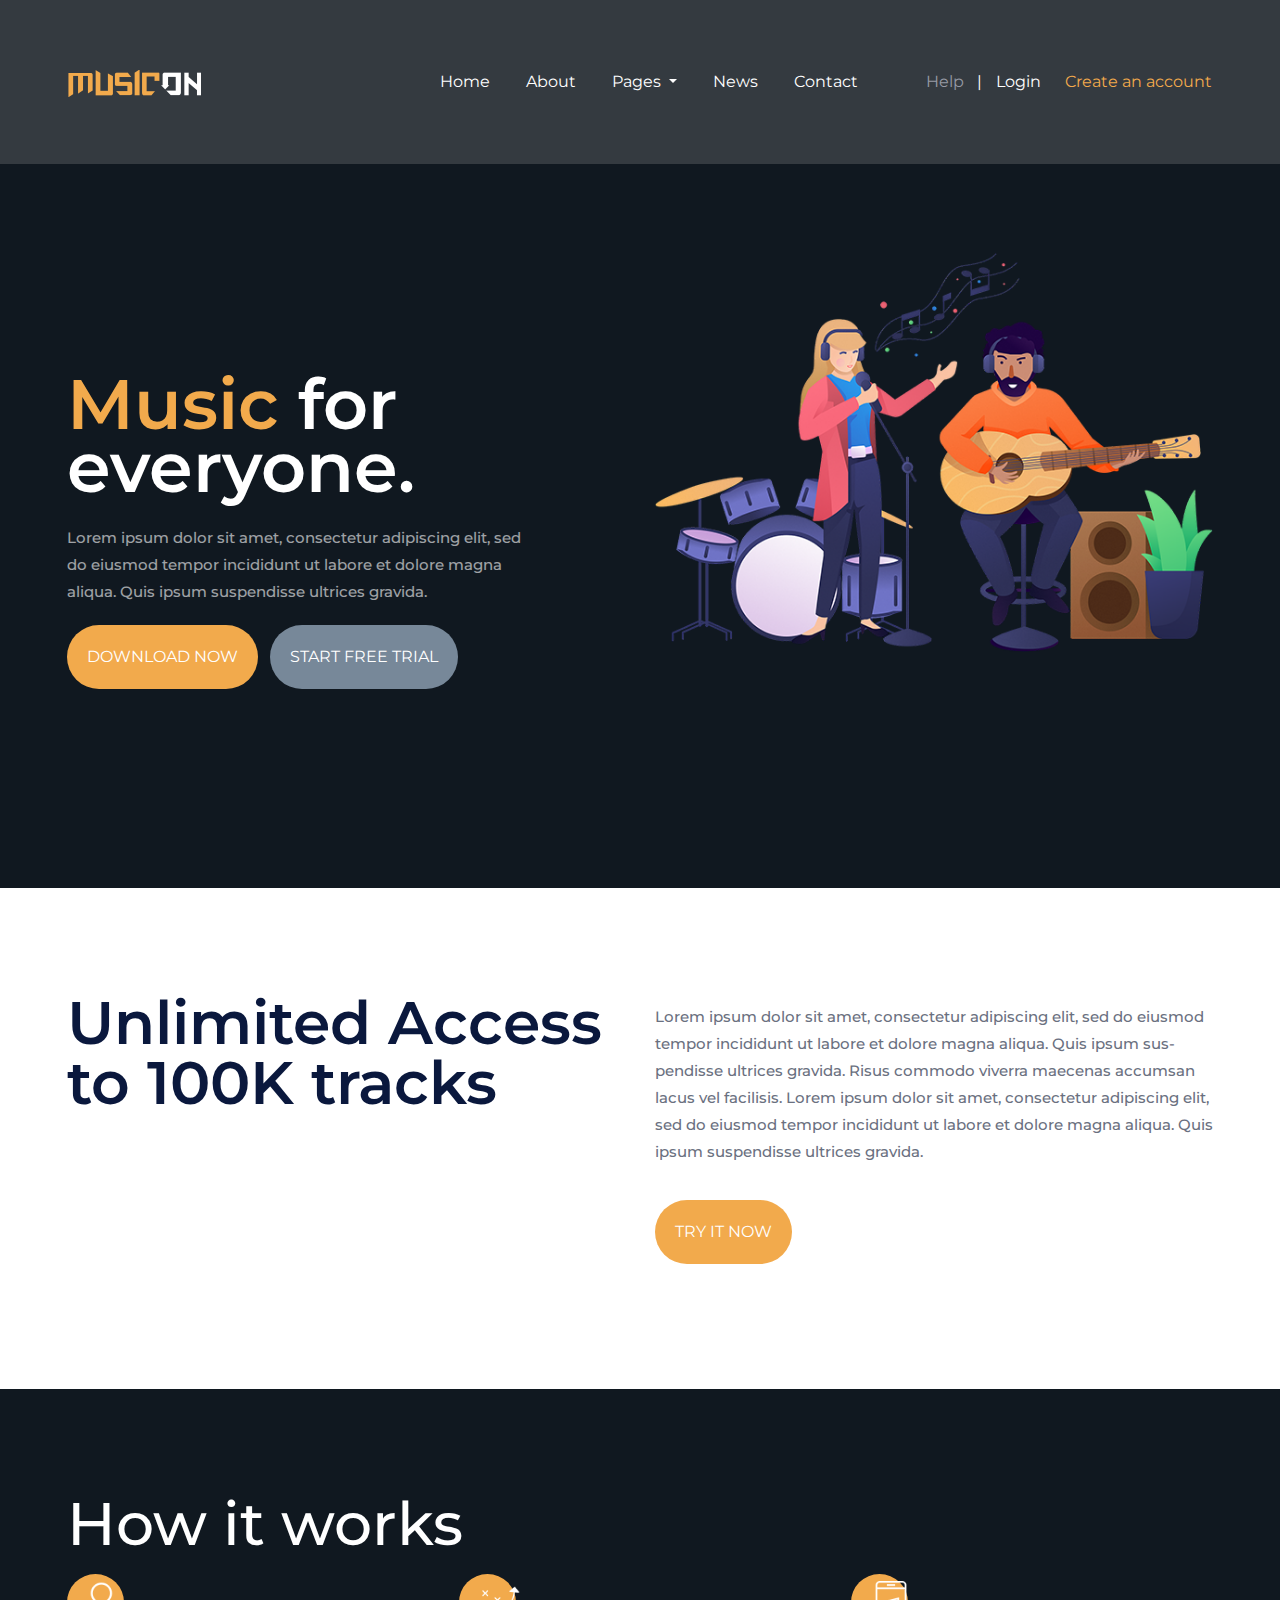
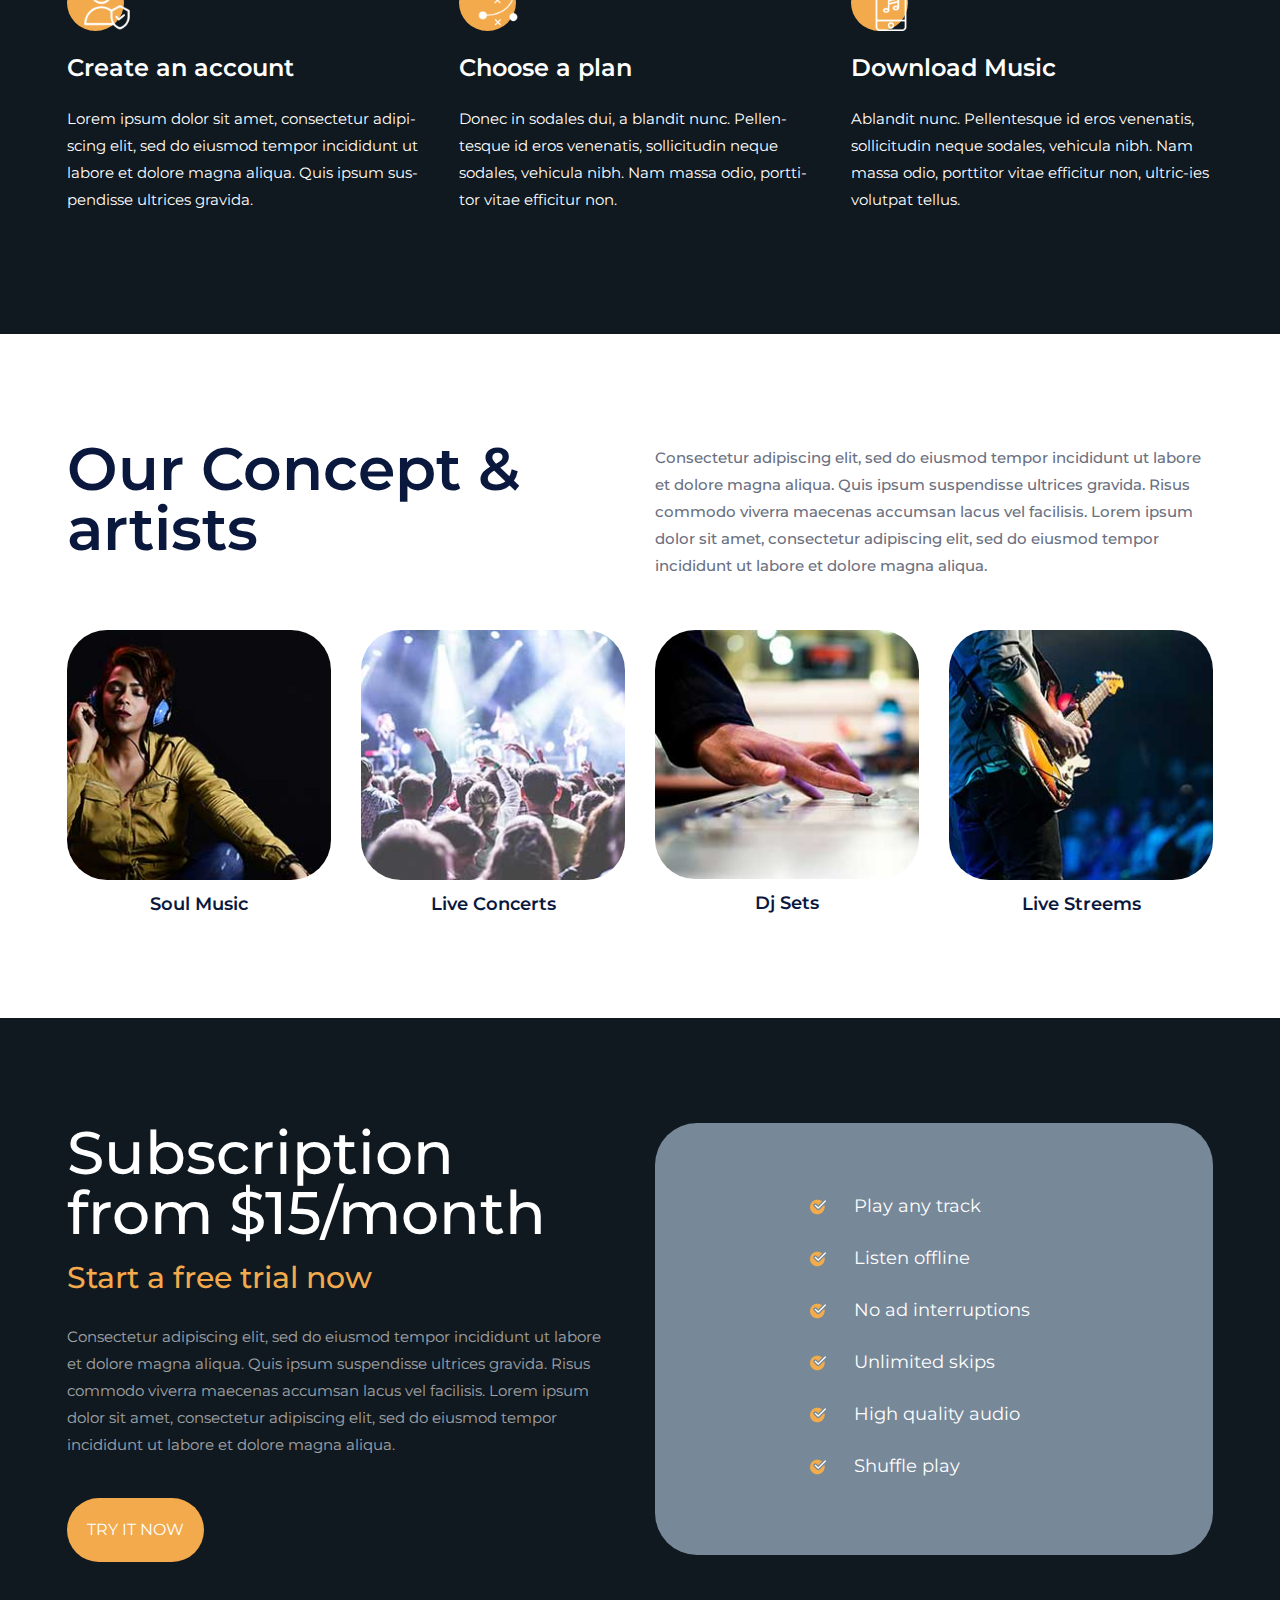
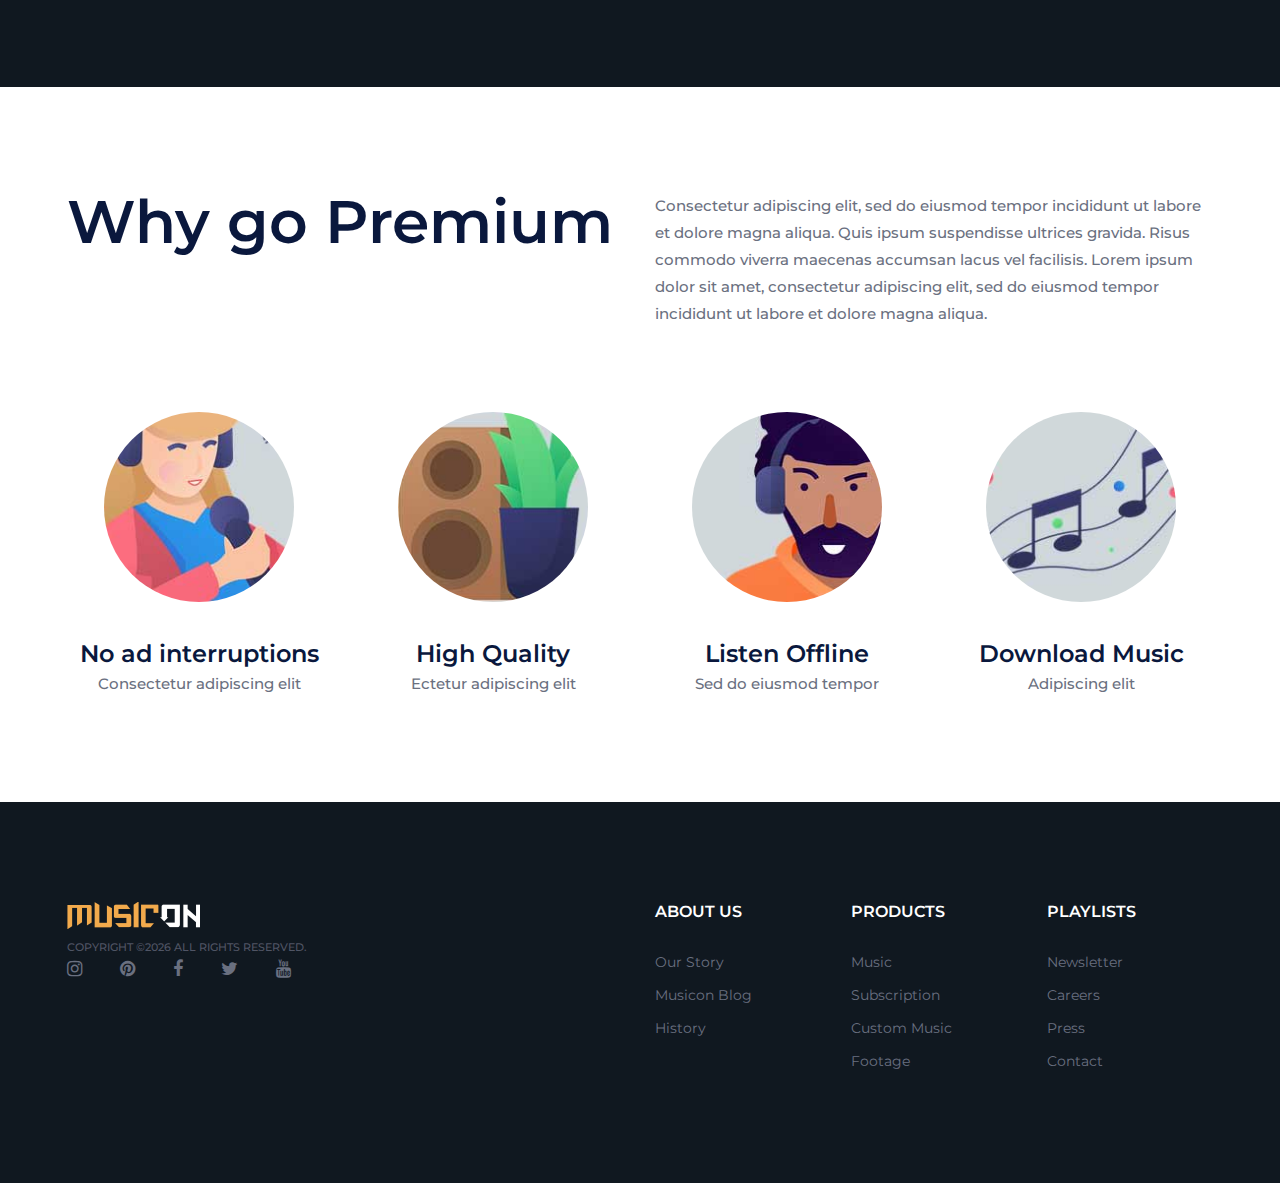
<file: Musicon/index.html>
<!DOCTYPE html>
<html lang="en" dir="ltr">
  <head>
    <meta charset="utf-8">
    <title>MusicOn</title>
    <meta name="viewport" content="width=device-width, initial-scale=1">
    <link href="https://fonts.googleapis.com/css?family=Montserrat:300,300i,400,400i,500,500i,600,600i,700,700i&display=swap" rel="stylesheet">
    <link rel="stylesheet" href="css/bootstrap.min.css"/>
  	<link rel="stylesheet" href="css/font-awesome.min.css"/>
    <link rel="stylesheet" href="css/style.css"/>
  </head>
  <body>
    <!-- Header section -->
    <header class="pt-2 pb-2 bg-dark">
      <nav class="navbar navbar-expand-md navbar-dark container">
        <a class="navbar-brand" href="index.html"><img src="img/logo.png" alt="Live Logo" class="live-logo"></a>
        <button class="navbar-toggler" type="button" data-toggle="collapse" data-target="#navbarSupportedContent"
          aria-controls="navbarSupportedContent" aria-expanded="false" aria-label="Toggle navigation">
          <span class="navbar-toggler-icon"></span>
        </button>

        <div class="collapse navbar-collapse navbar-toggleable-md" id="navbarSupportedContent">
          <ul class="navbar-nav ml-auto">
            <li class="nav-item">
              <a class="nav-link" href="index.html">Home</a>
            </li>
            <li class="nav-item ">
              <a class="nav-link" href="">About</a>
            </li>
            <li class="nav-item dropdown">
              <a class="nav-link dropdown-toggle" href="#" id="navbarDropdown" role="button" data-toggle="dropdown"
                aria-haspopup="true" aria-expanded="false">
                Pages
              </a>
              <div class="dropdown-menu" aria-labelledby="navbarDropdown">
                <a class="dropdown-item" href="#">Artiste</a>
                <a class="dropdown-item" href="blog.html">Blog</a>
                <a class="dropdown-item" href="category.html">Category</a>
                <a class="dropdown-item" href="contact.html">Contact</a>
                <a class="dropdown-item" href="playlist.html">Playlists</a>
              </div>
            </li>
            <li class="nav-item">
              <a class="nav-link" href="">News</a>
            </li>
            <li class="nav-item">
              <a class="nav-link" href="">Contact</a>
            </li>
          </ul>
          <div class="header-right">
            <a href="#" class="hr-btn">Help</a>
            <span>|</span>
            <div class="user-panel">
              <a href="" class="login">Login</a>
              <a href="" class="register">Create an account</a>
            </div>
        </div>
      </nav>
    </header>

    <!-- Header section end -->

    <!-- Hero section -->
    <div class="hs-item">
      <div class="container">
        <div class="row">
          <div class="col-lg 6">
            <div class="hs-text">
              <h2><span>Music</span> for everyone.</h2>
                <p>Lorem ipsum dolor sit amet, consectetur adipiscing elit,
                   sed do eiusmod tempor incididunt ut labore et dolore magna aliqua. Quis ipsum suspendisse ultrices gravida.</p>
                   <a class="site-btn" href="#"><button>DOWNLOAD NOW</button></a>
                   <a class="site-btn sb-c2" href="#"><button>START FREE TRIAL</button></a>
            </div>
          </div>
          <div class="col-lg 6">
            <div class="hs-img">
              <img src="img/hero-bg.png" alt="">
            </div>
          </div>
        </div>
      </div>
    </div>
    <!-- Hero section end -->

    <!-- Intro section -->
    <section class="intro-section spad">
  		<div class="container">
  			<div class="row">
  				<div class="col-lg-6">
  					<div class="section-title">
  						<h2>Unlimited Access to 100K tracks</h2>
  					</div>
  				</div>
  				<div class="col-lg-6">
  					<p>Lorem ipsum dolor sit amet, consectetur adipiscing elit, sed do eiusmod tempor incididunt ut labore et dolore magna aliqua. Quis ipsum sus-pendisse ultrices gravida. Risus commodo viverra maecenas accumsan lacus vel facilisis. Lorem ipsum dolor sit amet, consectetur adipiscing elit, sed do eiusmod tempor incididunt ut labore et dolore magna aliqua. Quis ipsum suspendisse ultrices gravida.</p>
  					<a href="#" class="site-btn"><button>TRY IT NOW</button></a>
  				</div>
  			</div>
  		</div>
  	</section>
    <!-- Intro section end -->

    <!-- How section -->
    <section class="how-section spad set-bg" data-setbg="img/how-to-bg.jpg">
      <div class="container text-white">
        <div class="sub-text">
          <h2>How it works</h2>
        </div>
        <div class="row">
          <div class="col-md-4">
            <div class="how-item">
              <div class="hi-icon">
                <img src="img/icons/user.png" alt="">
              </div>
              <h4>Create an account</h4>
              <p>Lorem ipsum dolor sit amet, consectetur adipi-scing elit, sed do eiusmod tempor incididunt ut labore et dolore magna aliqua. Quis ipsum sus-pendisse ultrices gravida. </p>
            </div>
          </div>
          <div class="col-md-4">
            <div class="how-item">
              <div class="hi-icon">
                <img src="img/icons/strategy.png" alt="">
              </div>
              <h4>Choose a plan</h4>
              <p>Donec in sodales dui, a blandit nunc. Pellen-tesque id eros venenatis, sollicitudin neque sodales, vehicula nibh. Nam massa odio, portti-tor vitae efficitur non. </p>
            </div>
          </div>
          <div class="col-md-4">
            <div class="how-item">
              <div class="hi-icon">
                <img src="img/icons/music.png" alt="">
              </div>
              <h4>Download Music</h4>
              <p>Ablandit nunc. Pellentesque id eros venenatis, sollicitudin neque sodales, vehicula nibh. Nam massa odio, porttitor vitae efficitur non, ultric-ies volutpat tellus. </p>
            </div>
          </div>
        </div>
      </div>
    </section>
    <!-- How section end -->
    <!-- Concept section -->
    <section class="concept-section spad">
      <div class="container">
        <div class="row">
          <div class="col-lg-6">
            <div class="section-title">
              <h2>Our Concept & artists</h2>
            </div>
          </div>
          <div class="col-lg-6">
            <p>Consectetur adipiscing elit, sed do eiusmod tempor incididunt ut labore et dolore magna aliqua. Quis ipsum suspendisse ultrices gravida. Risus commodo viverra maecenas accumsan lacus vel facilisis. Lorem ipsum dolor sit amet, consectetur adipiscing elit, sed do eiusmod tempor incididunt ut labore et dolore magna aliqua.</p>
          </div>
        </div>
        <div class="row">
          <div class="col-lg-3 col-sm-6">
            <div class="concept-item">
              <img src="img/concept/1.jpg" alt="">
              <h5>Soul Music</h5>
            </div>
          </div>
          <div class="col-lg-3 col-sm-6">
            <div class="concept-item">
              <img src="img/concept/2.jpg" alt="">
              <h5>Live Concerts</h5>
            </div>
          </div>
          <div class="col-lg-3 col-sm-6">
            <div class="concept-item">
              <img src="img/concept/3.jpg" alt="">
              <h5>Dj Sets</h5>
            </div>
          </div>
          <div class="col-lg-3 col-sm-6">
            <div class="concept-item">
              <img src="img/concept/4.jpg" alt="">
              <h5>Live Streems</h5>
            </div>
          </div>
        </div>
      </div>
    </section>
    <!-- Concept section end -->
    <!-- Subscription section -->
    <section class="subscription-section spad">
      <div class="container">
        <div class="row">
          <div class="col-lg-6">
            <div class="sub-text">
              <h2>Subscription from $15/month</h2>
              <h3>Start a free trial now</h3>
              <p>Consectetur adipiscing elit, sed do eiusmod tempor incididunt ut labore et dolore magna aliqua. Quis ipsum suspendisse ultrices gravida. Risus commodo viverra maecenas accumsan lacus vel facilisis. Lorem ipsum dolor sit amet, consectetur adipiscing elit, sed do eiusmod tempor incididunt ut labore et dolore magna aliqua.</p>
              <a href="#" class="site-btn"><button>TRY IT NOW</button></a>
            </div>
          </div>
          <div class="col-lg-6">
            <ul class="sub-list">
              <li><img src="img/icons/check-icon.png" alt="">Play any track</li>
              <li><img src="img/icons/check-icon.png" alt="">Listen offline</li>
              <li><img src="img/icons/check-icon.png" alt="">No ad interruptions</li>
              <li><img src="img/icons/check-icon.png" alt="">Unlimited skips</li>
              <li><img src="img/icons/check-icon.png" alt="">High quality audio</li>
              <li><img src="img/icons/check-icon.png" alt="">Shuffle play</li>
            </ul>
          </div>
        </div>
      </div>
    </section>
    <!-- Subscription section end -->

    <!-- Premium section end -->
    <section class="premium-section spad">
      <div class="container">
        <div class="row">
          <div class="col-lg-6">
            <div class="section-title">
              <h2>Why go Premium</h2>
            </div>
          </div>
          <div class="col-lg-6">
            <p>Consectetur adipiscing elit, sed do eiusmod tempor incididunt ut labore et dolore magna aliqua. Quis ipsum suspendisse ultrices gravida. Risus commodo viverra maecenas accumsan lacus vel facilisis. Lorem ipsum dolor sit amet, consectetur adipiscing elit, sed do eiusmod tempor incididunt ut labore et dolore magna aliqua.</p>
          </div>
        </div>
        <div class="row">
          <div class="col-lg-3 col-sm-6">
            <div class="premium-item">
              <img src="img/premium/1.jpg" alt="">
              <h4>No ad interruptions </h4>
              <p>Consectetur adipiscing elit</p>
            </div>
          </div>
          <div class="col-lg-3 col-sm-6">
            <div class="premium-item">
              <img src="img/premium/2.jpg" alt="">
              <h4>High Quality</h4>
              <p>Ectetur adipiscing elit</p>
            </div>
          </div>
          <div class="col-lg-3 col-sm-6">
            <div class="premium-item">
              <img src="img/premium/3.jpg" alt="">
              <h4>Listen Offline</h4>
              <p>Sed do eiusmod tempor </p>
            </div>
          </div>
          <div class="col-lg-3 col-sm-6">
            <div class="premium-item">
              <img src="img/premium/4.jpg" alt="">
              <h4>Download Music</h4>
              <p>Adipiscing elit</p>
            </div>
          </div>
        </div>
      </div>
    </section>
    <!-- Premium section end -->

    <!-- Footer section -->
    <footer class="footer-section">
      <div class="container">
        <div class="row">
          <div class="col-xl-6 col-lg-7 order-lg-2">
            <div class="row">
              <div class="col-sm-4">
                <div class="footer-widget">
                  <h2>About us</h2>
                  <ul>
                    <li><a href="">Our Story</a></li>
                    <li><a href="">Musicon Blog</a></li>
                    <li><a href="">History</a></li>
                  </ul>
                </div>
              </div>
              <div class="col-sm-4">
                <div class="footer-widget">
                  <h2>Products</h2>
                  <ul>
                    <li><a href="">Music</a></li>
                    <li><a href="">Subscription</a></li>
                    <li><a href="">Custom Music</a></li>
                    <li><a href="">Footage</a></li>
                  </ul>
                </div>
              </div>
              <div class="col-sm-4">
                <div class="footer-widget">
                  <h2>Playlists</h2>
                  <ul>
                    <li><a href="">Newsletter</a></li>
                    <li><a href="">Careers</a></li>
                    <li><a href="">Press</a></li>
                    <li><a href="">Contact</a></li>
                  </ul>
                </div>
              </div>
            </div>
          </div>
          <div class="col-xl-6 col-lg-5 order-lg-1">
            <img src="img/logo.png" alt="">
            <div class="copyright">
  Copyright &copy;<script>document.write(new Date().getFullYear());</script> All rights reserved.
            <div class="social-links">
              <a href=""><i class="fa fa-instagram"></i></a>
              <a href=""><i class="fa fa-pinterest"></i></a>
              <a href=""><i class="fa fa-facebook"></i></a>
              <a href=""><i class="fa fa-twitter"></i></a>
              <a href=""><i class="fa fa-youtube"></i></a>
            </div>
          </div>
        </div>
      </div>
    </footer>
    <!-- Footer section end -->
    <script src="js/jquery.min.js"></script>
    <script src="js/popper.min.js"></script>
    <script src="js/bootstrap.min.js"></script>
  </body>
</html>
</file>
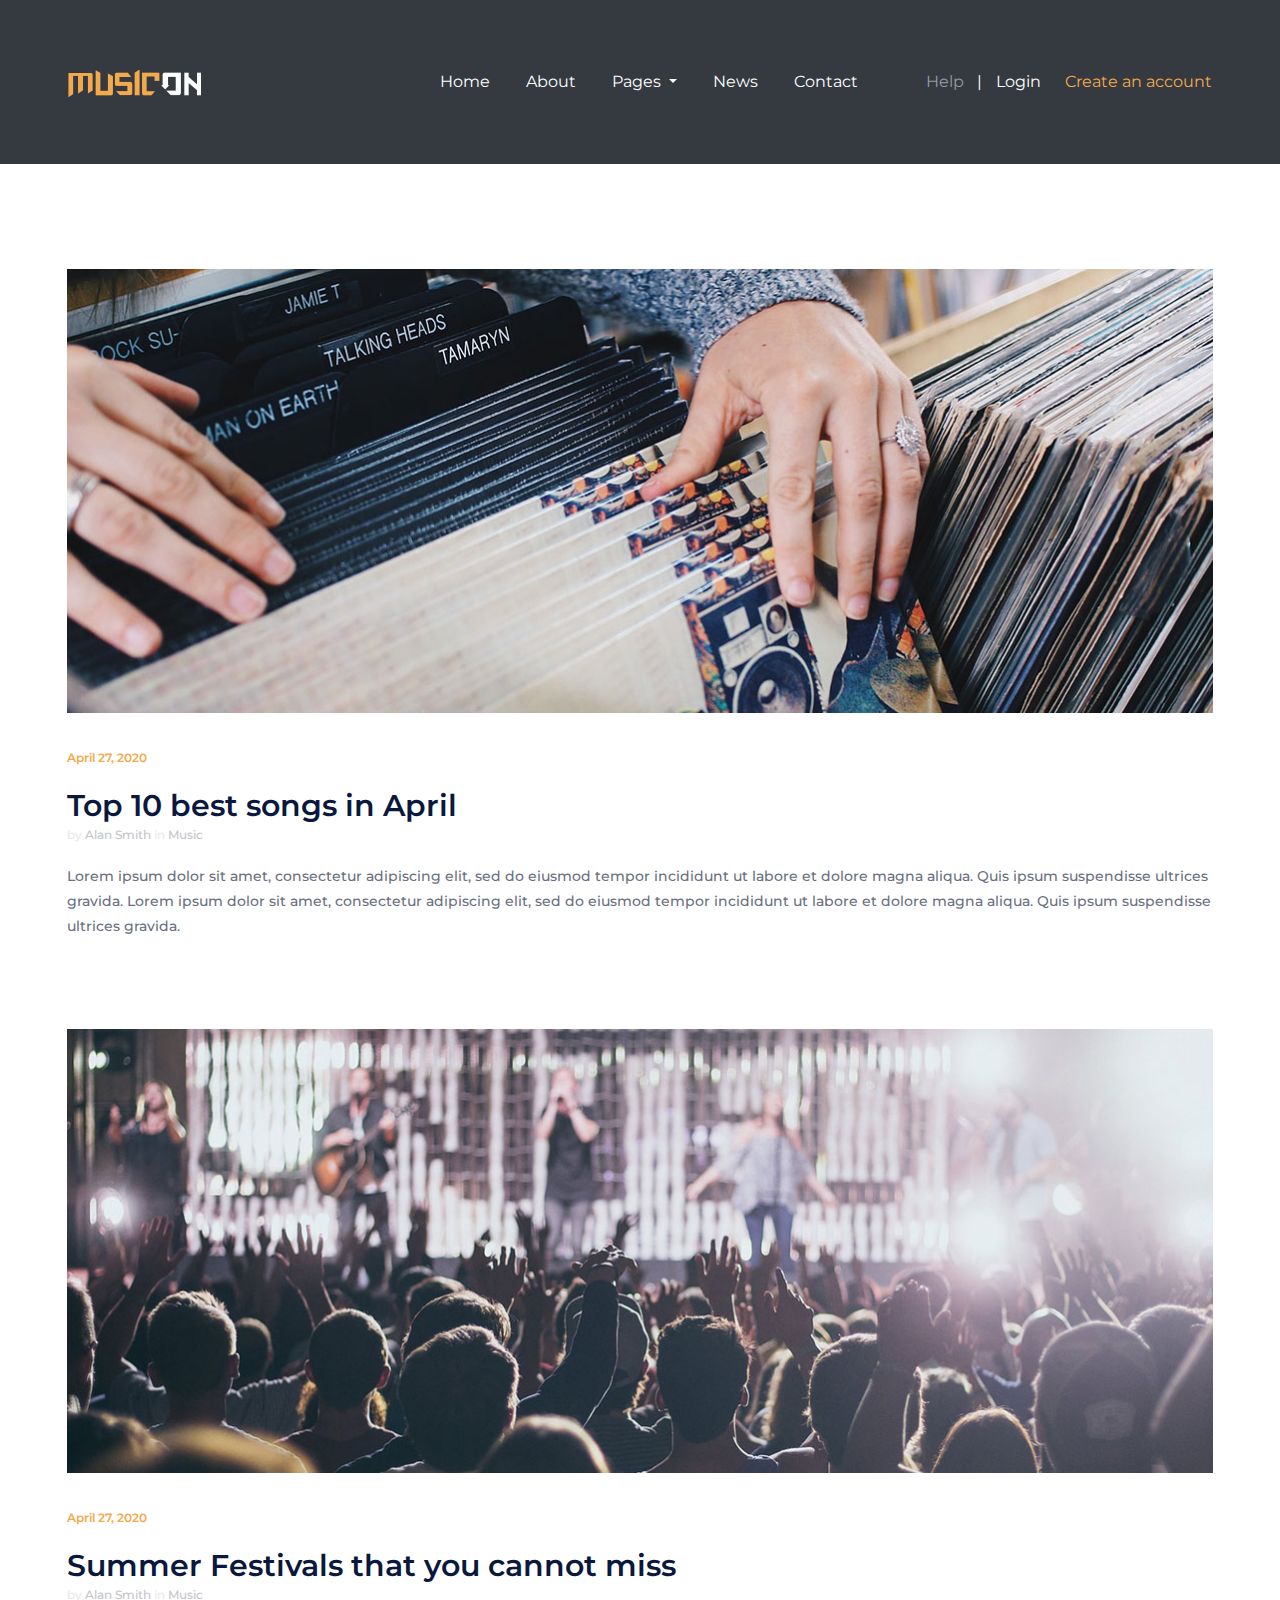
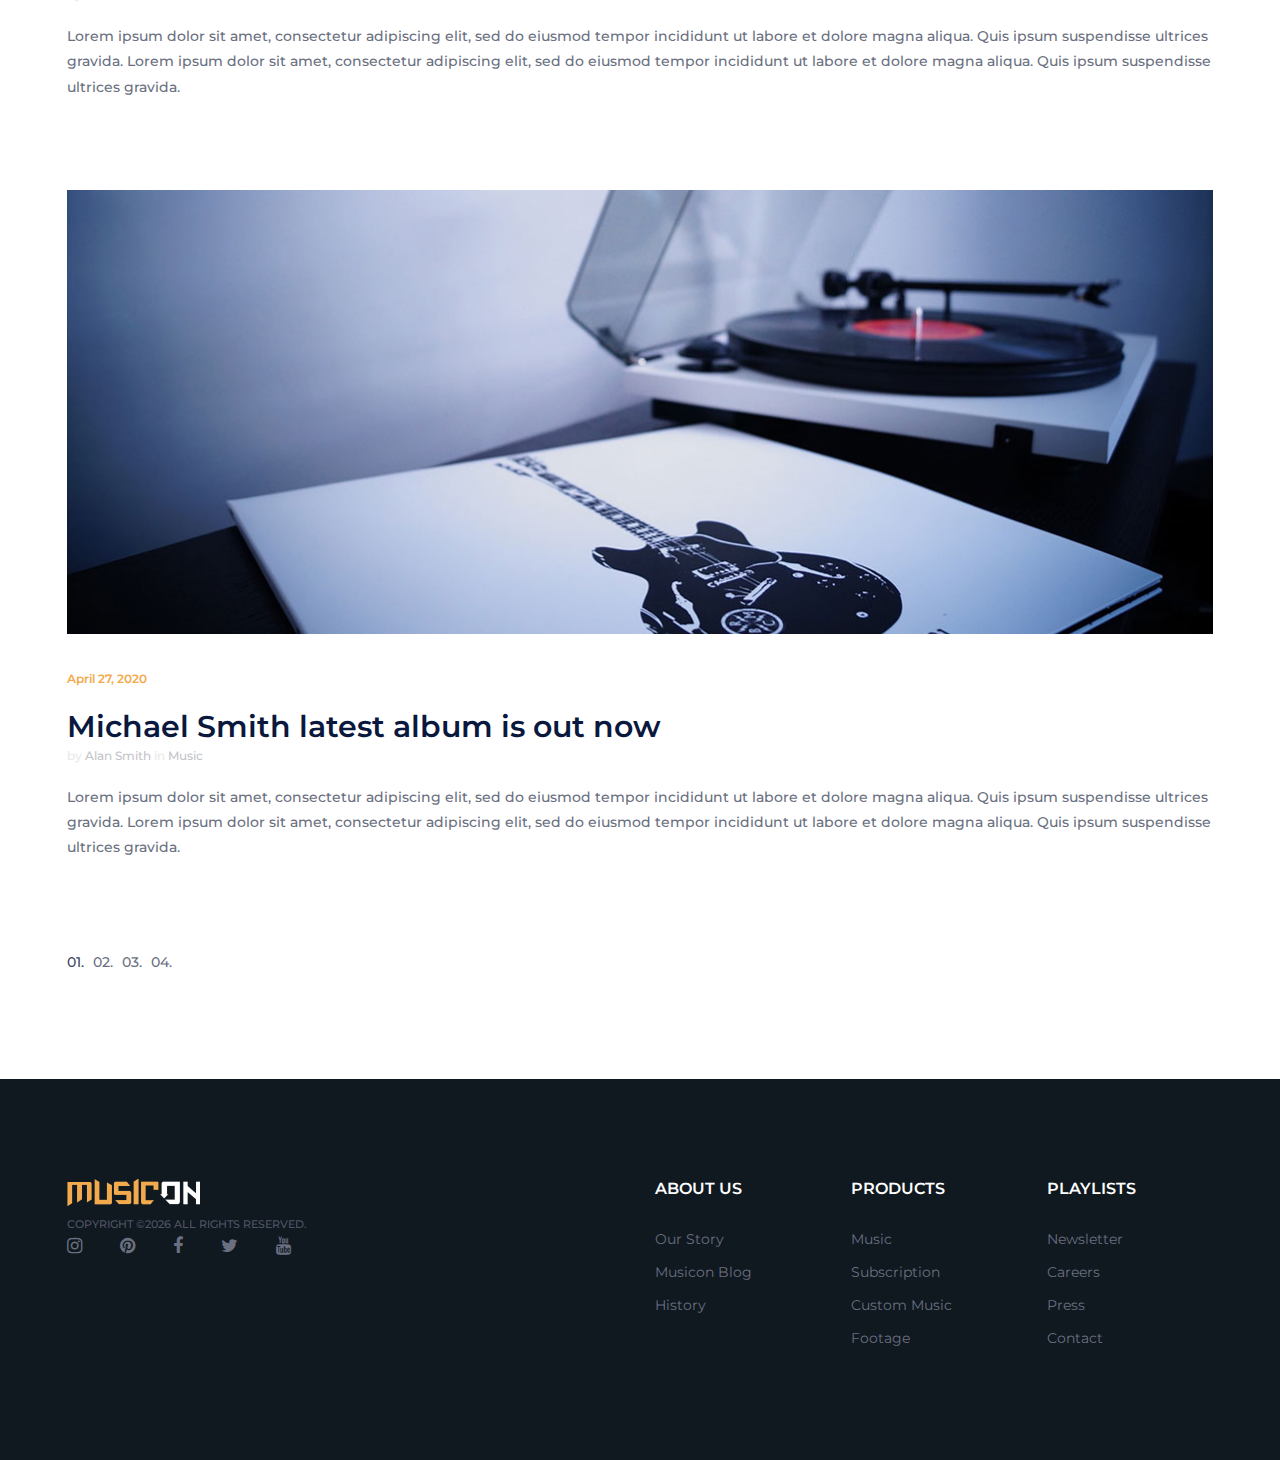
<file: Musicon/blog.html>
<!DOCTYPE html>
<html lang="en" dir="ltr">
  <head>
    <meta charset="utf-8">
    <title>MusicOn</title>
    <meta name="viewport" content="width=device-width, initial-scale=1">
    <link href="https://fonts.googleapis.com/css?family=Montserrat:300,300i,400,400i,500,500i,600,600i,700,700i&display=swap" rel="stylesheet">
    <link rel="stylesheet" href="css/bootstrap.min.css"/>
  	<link rel="stylesheet" href="css/font-awesome.min.css"/>
    <link rel="stylesheet" href="css/style.css"/>
  </head>
  <body>
    <!-- Header section -->
    <header class="pt-2 pb-2 bg-dark">
      <nav class="navbar navbar-expand-md navbar-dark container">
        <a class="navbar-brand" href="index.html"><img src="img/logo.png" alt="Live Logo" class="live-logo"></a>
        <button class="navbar-toggler" type="button" data-toggle="collapse" data-target="#navbarSupportedContent"
          aria-controls="navbarSupportedContent" aria-expanded="false" aria-label="Toggle navigation">
          <span class="navbar-toggler-icon"></span>
        </button>

        <div class="collapse navbar-collapse navbar-toggleable-md" id="navbarSupportedContent">
          <ul class="navbar-nav ml-auto">
            <li class="nav-item">
              <a class="nav-link" href="index.html">Home</a>
            </li>
            <li class="nav-item ">
              <a class="nav-link" href="">About</a>
            </li>
            <li class="nav-item dropdown">
              <a class="nav-link dropdown-toggle" href="#" id="navbarDropdown" role="button" data-toggle="dropdown"
                aria-haspopup="true" aria-expanded="false">
                Pages
              </a>
              <div class="dropdown-menu" aria-labelledby="navbarDropdown">
                <a class="dropdown-item" href="#">Artiste</a>
                <a class="dropdown-item" href="blog.html">Blog</a>
                <a class="dropdown-item" href="category.html">Category</a>
                <a class="dropdown-item" href="contact.html">Contact</a>
                <a class="dropdown-item" href="playlist.html">Playlists</a>
              </div>
            </li>
            <li class="nav-item">
              <a class="nav-link" href="">News</a>
            </li>
            <li class="nav-item">
              <a class="nav-link" href="">Contact</a>
            </li>
          </ul>
          <div class="header-right">
            <a href="#" class="hr-btn">Help</a>
            <span>|</span>
            <div class="user-panel">
              <a href="" class="login">Login</a>
              <a href="" class="register">Create an account</a>
            </div>
        </div>
      </nav>
    </header>

    <!-- Header section end -->
    <!-- Blog section -->
    <section class="blog-section spad">
      <div class="container">
        <!-- Blog post -->
        <div class="blog-item">
          <img src="img/blog/1.jpg" alt="">
          <div class="blog-date">April 27, 2020</div>
          <h3>Top 10 best songs in April</h3>
          <div class="blog-meta">by <a href="">Alan Smith</a> in <a href="">Music</a></div>
          <p>Lorem ipsum dolor sit amet, consectetur adipiscing elit, sed do eiusmod tempor incididunt ut labore et dolore magna aliqua. Quis ipsum suspendisse ultrices gravida. Lorem ipsum dolor sit amet, consectetur adipiscing elit, sed do eiusmod tempor incididunt ut labore et dolore magna aliqua. Quis ipsum suspendisse ultrices gravida. </p>
        </div>
        <!-- Blog post -->
        <div class="blog-item">
          <img src="img/blog/2.jpg" alt="">
          <div class="blog-date">April 27, 2020</div>
          <h3>Summer Festivals that you cannot miss</h3>
          <div class="blog-meta">by <a href="">Alan Smith</a> in <a href="">Music</a></div>
          <p>Lorem ipsum dolor sit amet, consectetur adipiscing elit, sed do eiusmod tempor incididunt ut labore et dolore magna aliqua. Quis ipsum suspendisse ultrices gravida. Lorem ipsum dolor sit amet, consectetur adipiscing elit, sed do eiusmod tempor incididunt ut labore et dolore magna aliqua. Quis ipsum suspendisse ultrices gravida. </p>
        </div>
        <!-- Blog post -->
        <div class="blog-item">
          <img src="img/blog/3.jpg" alt="">
          <div class="blog-date">April 27, 2020</div>
          <h3>Michael Smith latest album is out now</h3>
          <div class="blog-meta">by <a href="">Alan Smith</a> in <a href="">Music</a></div>
          <p>Lorem ipsum dolor sit amet, consectetur adipiscing elit, sed do eiusmod tempor incididunt ut labore et dolore magna aliqua. Quis ipsum suspendisse ultrices gravida. Lorem ipsum dolor sit amet, consectetur adipiscing elit, sed do eiusmod tempor incididunt ut labore et dolore magna aliqua. Quis ipsum suspendisse ultrices gravida. </p>
        </div>
        <div class="site-pagination">
          <a href="#" class="active">01.</a>
          <a href="#">02.</a>
          <a href="#">03.</a>
          <a href="#">04.</a>
        </div>
      </div>
    </section>
    <!-- Blog section end -->

    <!-- Footer section -->
    <footer class="footer-section">
      <div class="container">
        <div class="row">
          <div class="col-xl-6 col-lg-7 order-lg-2">
            <div class="row">
              <div class="col-sm-4">
                <div class="footer-widget">
                  <h2>About us</h2>
                  <ul>
                    <li><a href="">Our Story</a></li>
                    <li><a href="">Musicon Blog</a></li>
                    <li><a href="">History</a></li>
                  </ul>
                </div>
              </div>
              <div class="col-sm-4">
                <div class="footer-widget">
                  <h2>Products</h2>
                  <ul>
                    <li><a href="">Music</a></li>
                    <li><a href="">Subscription</a></li>
                    <li><a href="">Custom Music</a></li>
                    <li><a href="">Footage</a></li>
                  </ul>
                </div>
              </div>
              <div class="col-sm-4">
                <div class="footer-widget">
                  <h2>Playlists</h2>
                  <ul>
                    <li><a href="">Newsletter</a></li>
                    <li><a href="">Careers</a></li>
                    <li><a href="">Press</a></li>
                    <li><a href="">Contact</a></li>
                  </ul>
                </div>
              </div>
            </div>
          </div>
          <div class="col-xl-6 col-lg-5 order-lg-1">
            <img src="img/logo.png" alt="">
            <div class="copyright">
  Copyright &copy;<script>document.write(new Date().getFullYear());</script> All rights reserved.
            <div class="social-links">
              <a href=""><i class="fa fa-instagram"></i></a>
              <a href=""><i class="fa fa-pinterest"></i></a>
              <a href=""><i class="fa fa-facebook"></i></a>
              <a href=""><i class="fa fa-twitter"></i></a>
              <a href=""><i class="fa fa-youtube"></i></a>
            </div>
          </div>
        </div>
      </div>
    </footer>
    <!-- Footer section end -->
    <script src="js/jquery.min.js"></script>
    <script src="js/popper.min.js"></script>
    <script src="js/bootstrap.min.js"></script>
  </body>
</html>
</file>
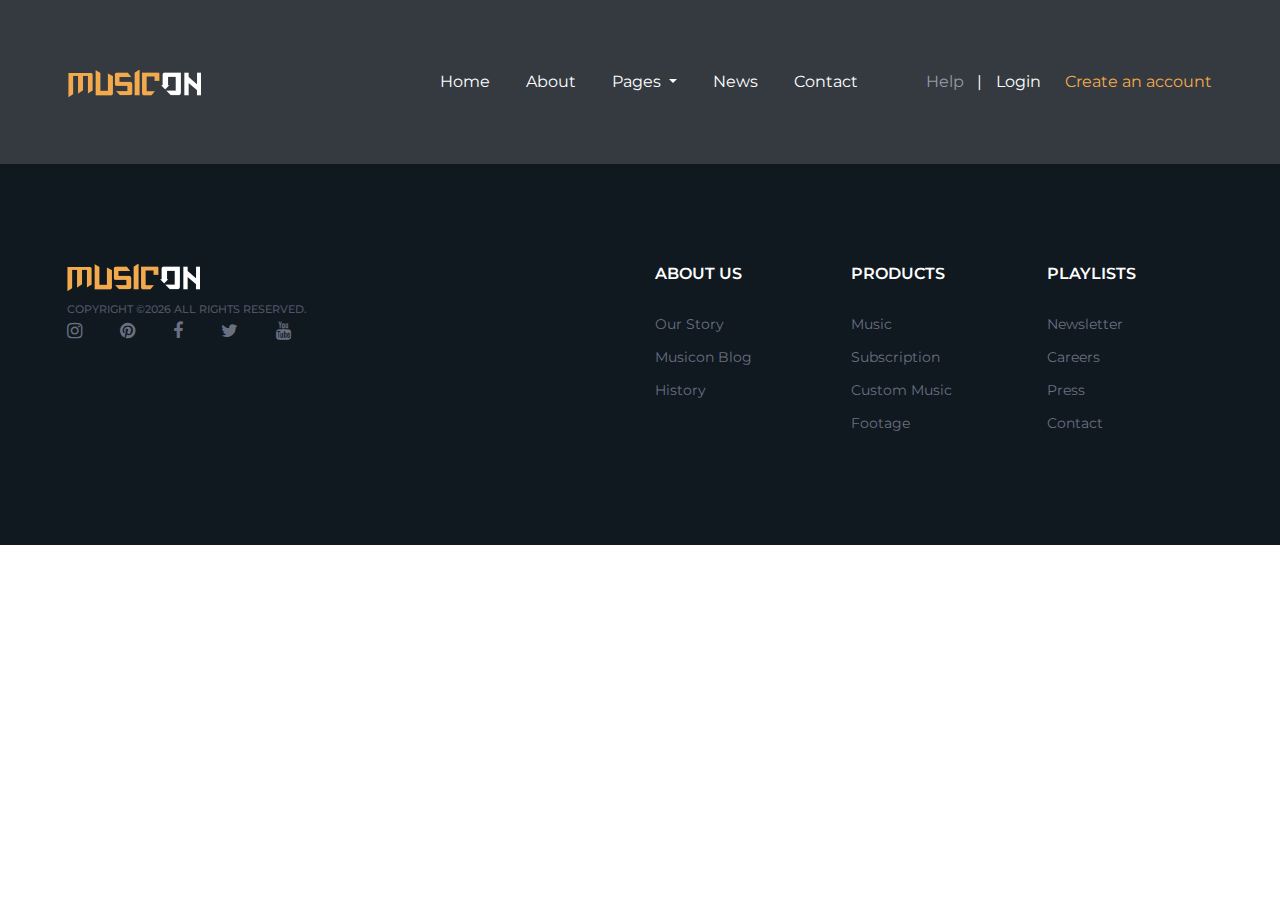
<file: Musicon/category.html>
<!DOCTYPE html>
<html lang="en" dir="ltr">
  <head>
    <meta charset="utf-8">
    <title>MusicOn</title>
    <meta name="viewport" content="width=device-width, initial-scale=1">
    <link href="https://fonts.googleapis.com/css?family=Montserrat:300,300i,400,400i,500,500i,600,600i,700,700i&display=swap" rel="stylesheet">
    <link rel="stylesheet" href="css/bootstrap.min.css"/>
  	<link rel="stylesheet" href="css/font-awesome.min.css"/>
    <link rel="stylesheet" href="css/style.css"/>
  </head>
  <body>
    <!-- Header section -->
    <header class="pt-2 pb-2 bg-dark">
      <nav class="navbar navbar-expand-md navbar-dark container">
        <a class="navbar-brand" href="index.html"><img src="img/logo.png" alt="Live Logo" class="live-logo"></a>
        <button class="navbar-toggler" type="button" data-toggle="collapse" data-target="#navbarSupportedContent"
          aria-controls="navbarSupportedContent" aria-expanded="false" aria-label="Toggle navigation">
          <span class="navbar-toggler-icon"></span>
        </button>

        <div class="collapse navbar-collapse navbar-toggleable-md" id="navbarSupportedContent">
          <ul class="navbar-nav ml-auto">
            <li class="nav-item">
              <a class="nav-link" href="index.html">Home</a>
            </li>
            <li class="nav-item ">
              <a class="nav-link" href="">About</a>
            </li>
            <li class="nav-item dropdown">
              <a class="nav-link dropdown-toggle" href="#" id="navbarDropdown" role="button" data-toggle="dropdown"
                aria-haspopup="true" aria-expanded="false">
                Pages
              </a>
              <div class="dropdown-menu" aria-labelledby="navbarDropdown">
                <a class="dropdown-item" href="#">Artiste</a>
                <a class="dropdown-item" href="blog.html">Blog</a>
                <a class="dropdown-item" href="category.html">Category</a>
                <a class="dropdown-item" href="contact.html">Contact</a>
                <a class="dropdown-item" href="playlist.html">Playlists</a>
              </div>
            </li>
            <li class="nav-item">
              <a class="nav-link" href="">News</a>
            </li>
            <li class="nav-item">
              <a class="nav-link" href="">Contact</a>
            </li>
          </ul>
          <div class="header-right">
            <a href="#" class="hr-btn">Help</a>
            <span>|</span>
            <div class="user-panel">
              <a href="" class="login">Login</a>
              <a href="" class="register">Create an account</a>
            </div>
        </div>
      </nav>
    </header>

    <!-- Header section end -->
  
    <!-- Footer section -->
    <footer class="footer-section">
      <div class="container">
        <div class="row">
          <div class="col-xl-6 col-lg-7 order-lg-2">
            <div class="row">
              <div class="col-sm-4">
                <div class="footer-widget">
                  <h2>About us</h2>
                  <ul>
                    <li><a href="">Our Story</a></li>
                    <li><a href="">Musicon Blog</a></li>
                    <li><a href="">History</a></li>
                  </ul>
                </div>
              </div>
              <div class="col-sm-4">
                <div class="footer-widget">
                  <h2>Products</h2>
                  <ul>
                    <li><a href="">Music</a></li>
                    <li><a href="">Subscription</a></li>
                    <li><a href="">Custom Music</a></li>
                    <li><a href="">Footage</a></li>
                  </ul>
                </div>
              </div>
              <div class="col-sm-4">
                <div class="footer-widget">
                  <h2>Playlists</h2>
                  <ul>
                    <li><a href="">Newsletter</a></li>
                    <li><a href="">Careers</a></li>
                    <li><a href="">Press</a></li>
                    <li><a href="">Contact</a></li>
                  </ul>
                </div>
              </div>
            </div>
          </div>
          <div class="col-xl-6 col-lg-5 order-lg-1">
            <img src="img/logo.png" alt="">
            <div class="copyright">
  Copyright &copy;<script>document.write(new Date().getFullYear());</script> All rights reserved.
            <div class="social-links">
              <a href=""><i class="fa fa-instagram"></i></a>
              <a href=""><i class="fa fa-pinterest"></i></a>
              <a href=""><i class="fa fa-facebook"></i></a>
              <a href=""><i class="fa fa-twitter"></i></a>
              <a href=""><i class="fa fa-youtube"></i></a>
            </div>
          </div>
        </div>
      </div>
    </footer>
    <!-- Footer section end -->
    <script src="js/jquery.min.js"></script>
    <script src="js/popper.min.js"></script>
    <script src="js/bootstrap.min.js"></script>
  </body>
</html>
</file>
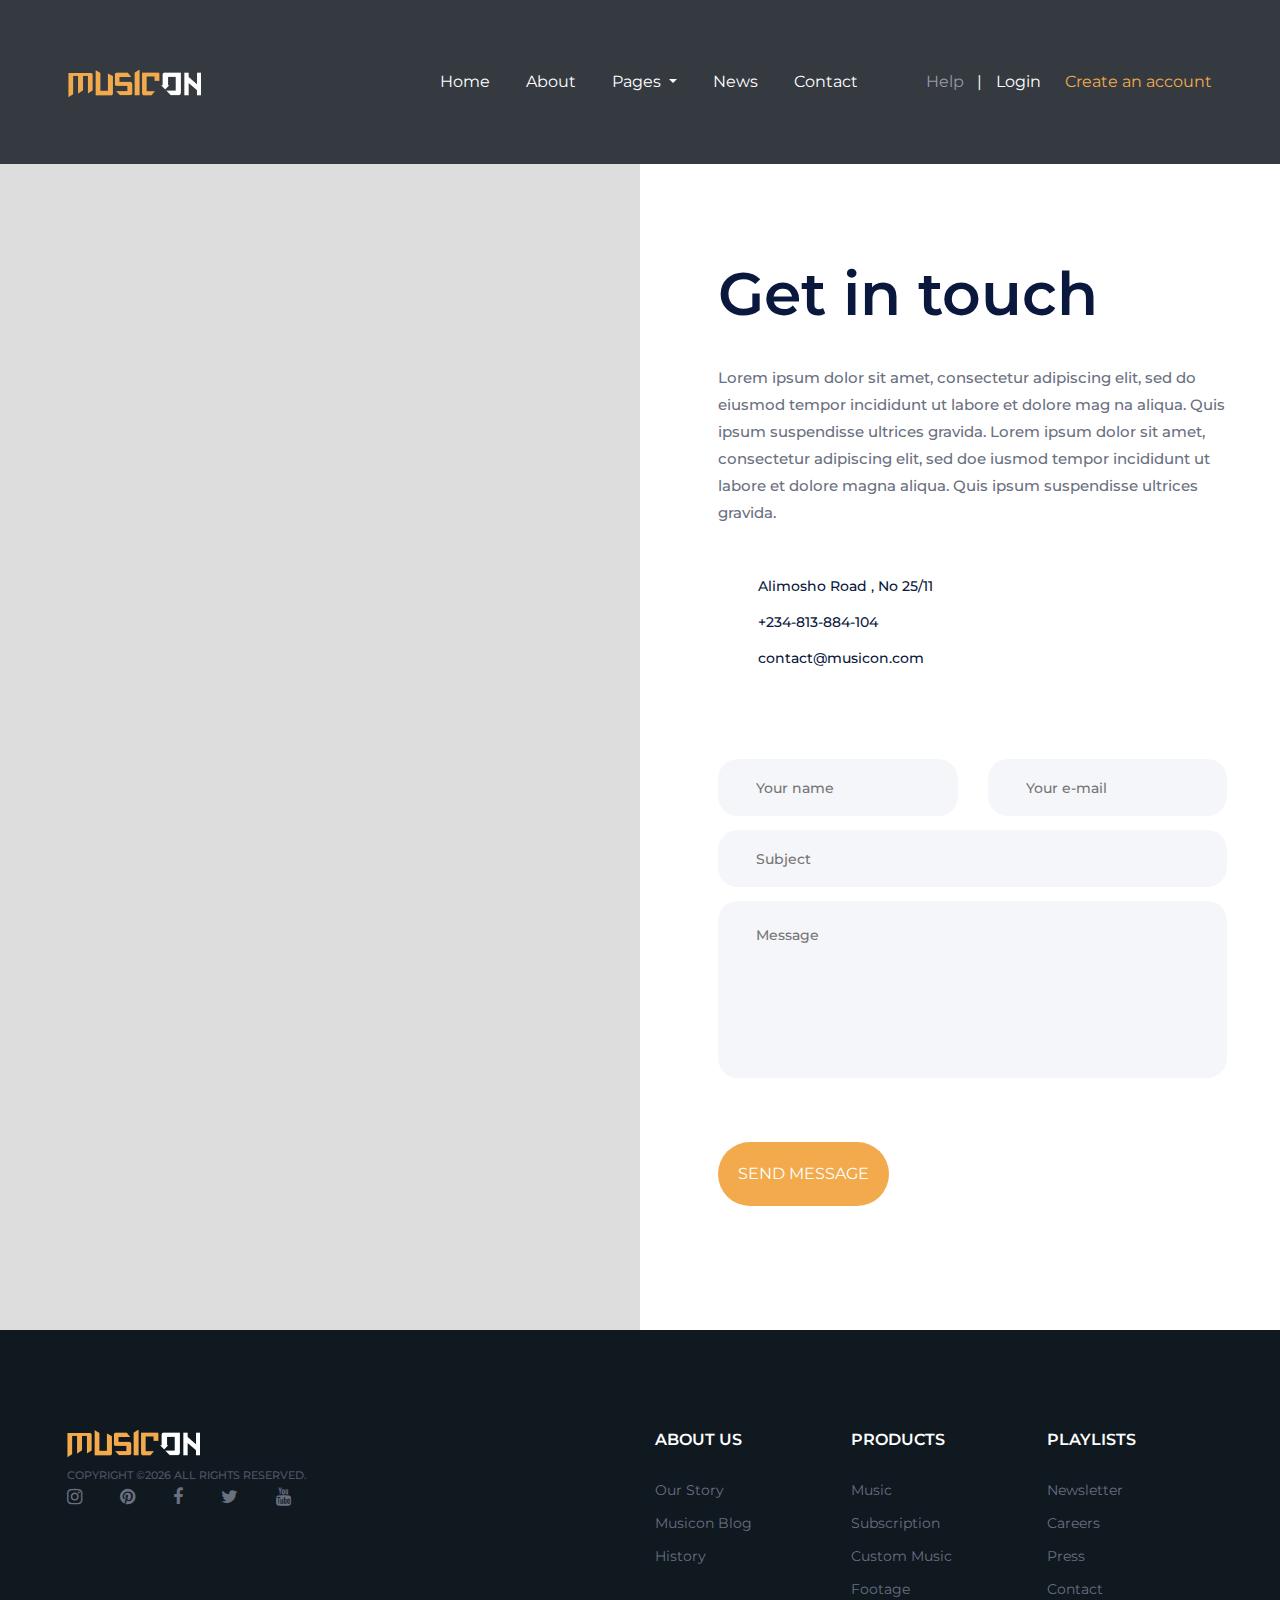
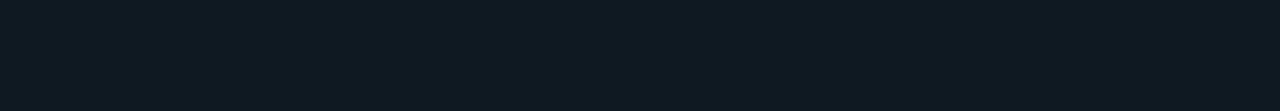
<file: Musicon/contact.html>
<!DOCTYPE html>
<html lang="en" dir="ltr">
  <head>
    <meta charset="utf-8">
    <title>MusicOn</title>
    <meta name="viewport" content="width=device-width, initial-scale=1">
    <link href="https://fonts.googleapis.com/css?family=Montserrat:300,300i,400,400i,500,500i,600,600i,700,700i&display=swap" rel="stylesheet">
    <link rel="stylesheet" href="css/bootstrap.min.css"/>
  	<link rel="stylesheet" href="css/font-awesome.min.css"/>
    <link rel="stylesheet" href="css/style.css"/>
  </head>
  <body>
    <!-- Header section -->
    <header class="pt-2 pb-2 bg-dark">
      <nav class="navbar navbar-expand-md navbar-dark container">
        <a class="navbar-brand" href="index.html"><img src="img/logo.png" alt="Live Logo" class="live-logo"></a>
        <button class="navbar-toggler" type="button" data-toggle="collapse" data-target="#navbarSupportedContent"
          aria-controls="navbarSupportedContent" aria-expanded="false" aria-label="Toggle navigation">
          <span class="navbar-toggler-icon"></span>
        </button>

        <div class="collapse navbar-collapse navbar-toggleable-md" id="navbarSupportedContent">
          <ul class="navbar-nav ml-auto">
            <li class="nav-item">
              <a class="nav-link" href="index.html">Home</a>
            </li>
            <li class="nav-item ">
              <a class="nav-link" href="">About</a>
            </li>
            <li class="nav-item dropdown">
              <a class="nav-link dropdown-toggle" href="#" id="navbarDropdown" role="button" data-toggle="dropdown"
                aria-haspopup="true" aria-expanded="false">
                Pages
              </a>
              <div class="dropdown-menu" aria-labelledby="navbarDropdown">
                <a class="dropdown-item" href="#">Artiste</a>
                <a class="dropdown-item" href="blog.html">Blog</a>
                <a class="dropdown-item" href="category.html">Category</a>
                <a class="dropdown-item" href="contact.html">Contact</a>
                <a class="dropdown-item" href="playlist.html">Playlists</a>
              </div>
            </li>
            <li class="nav-item">
              <a class="nav-link" href="">News</a>
            </li>
            <li class="nav-item">
              <a class="nav-link" href="">Contact</a>
            </li>
          </ul>
          <div class="header-right">
            <a href="#" class="hr-btn">Help</a>
            <span>|</span>
            <div class="user-panel">
              <a href="" class="login">Login</a>
              <a href="" class="register">Create an account</a>
            </div>
        </div>
      </nav>
    </header>

    <!-- Header section end -->

    <!-- Contact section -->
    <section class="contact-section">
      <div class="container-fluid">
        <div class="row">
          <div class="col-lg-6 p-0">
            <!-- Map -->
            <div class="map"><iframe src="https://www.google.com/maps/embed?pb=!1m14!1m12!1m3!1d10784.188505644011!2d19.053119335158936!3d47.48899529453826!2m3!1f0!2f0!3f0!3m2!1i1024!2i768!4f13.1!5e0!3m2!1sen!2sbd!4v1543907528304" style="border:0" allowfullscreen></iframe></div>
          </div>
          <div class="col-lg-6 p-0">
            <div class="contact-warp">
              <div class="section-title mb-0">
                <h2>Get in touch</h2>
              </div>
              <p>Lorem ipsum dolor sit amet, consectetur adipiscing elit, sed do eiusmod tempor incididunt ut labore et dolore mag na aliqua. Quis ipsum suspendisse ultrices gravida. Lorem ipsum dolor sit amet, consectetur adipiscing elit, sed doe iusmod tempor incididunt ut labore et dolore magna aliqua. Quis ipsum suspendisse ultrices gravida. </p>
              <ul>
                <li>Alimosho Road , No 25/11</li>
                <li>+234-813-884-104</li>
                <li>contact@musicon.com</li>
              </ul>
              <form class="contact-from">
                <div class="row">
                  <div class="col-md-6">
                    <input type="text" placeholder="Your name">
                  </div>
                  <div class="col-md-6">
                    <input type="text" placeholder="Your e-mail">
                  </div>
                  <div class="col-md-12">
                    <input type="text" placeholder="Subject">
                    <textarea placeholder="Message"></textarea>
                    <button class="site-btn">SEND MESSAGE</button>
                  </div>
                </div>
              </form>
            </div>
          </div>
        </div>
      </div>
    </section>
    <!-- Blog section end -->

    <!-- Footer section -->
    <footer class="footer-section">
      <div class="container">
        <div class="row">
          <div class="col-xl-6 col-lg-7 order-lg-2">
            <div class="row">
              <div class="col-sm-4">
                <div class="footer-widget">
                  <h2>About us</h2>
                  <ul>
                    <li><a href="">Our Story</a></li>
                    <li><a href="">Musicon Blog</a></li>
                    <li><a href="">History</a></li>
                  </ul>
                </div>
              </div>
              <div class="col-sm-4">
                <div class="footer-widget">
                  <h2>Products</h2>
                  <ul>
                    <li><a href="">Music</a></li>
                    <li><a href="">Subscription</a></li>
                    <li><a href="">Custom Music</a></li>
                    <li><a href="">Footage</a></li>
                  </ul>
                </div>
              </div>
              <div class="col-sm-4">
                <div class="footer-widget">
                  <h2>Playlists</h2>
                  <ul>
                    <li><a href="">Newsletter</a></li>
                    <li><a href="">Careers</a></li>
                    <li><a href="">Press</a></li>
                    <li><a href="">Contact</a></li>
                  </ul>
                </div>
              </div>
            </div>
          </div>
          <div class="col-xl-6 col-lg-5 order-lg-1">
            <img src="img/logo.png" alt="">
            <div class="copyright">
  Copyright &copy;<script>document.write(new Date().getFullYear());</script> All rights reserved.
            <div class="social-links">
              <a href=""><i class="fa fa-instagram"></i></a>
              <a href=""><i class="fa fa-pinterest"></i></a>
              <a href=""><i class="fa fa-facebook"></i></a>
              <a href=""><i class="fa fa-twitter"></i></a>
              <a href=""><i class="fa fa-youtube"></i></a>
            </div>
          </div>
        </div>
      </div>
    </footer>
    <!-- Footer section end -->
    <script src="js/jquery.min.js"></script>
    <script src="js/popper.min.js"></script>
    <script src="js/bootstrap.min.js"></script>
  </body>
</html>
</file>
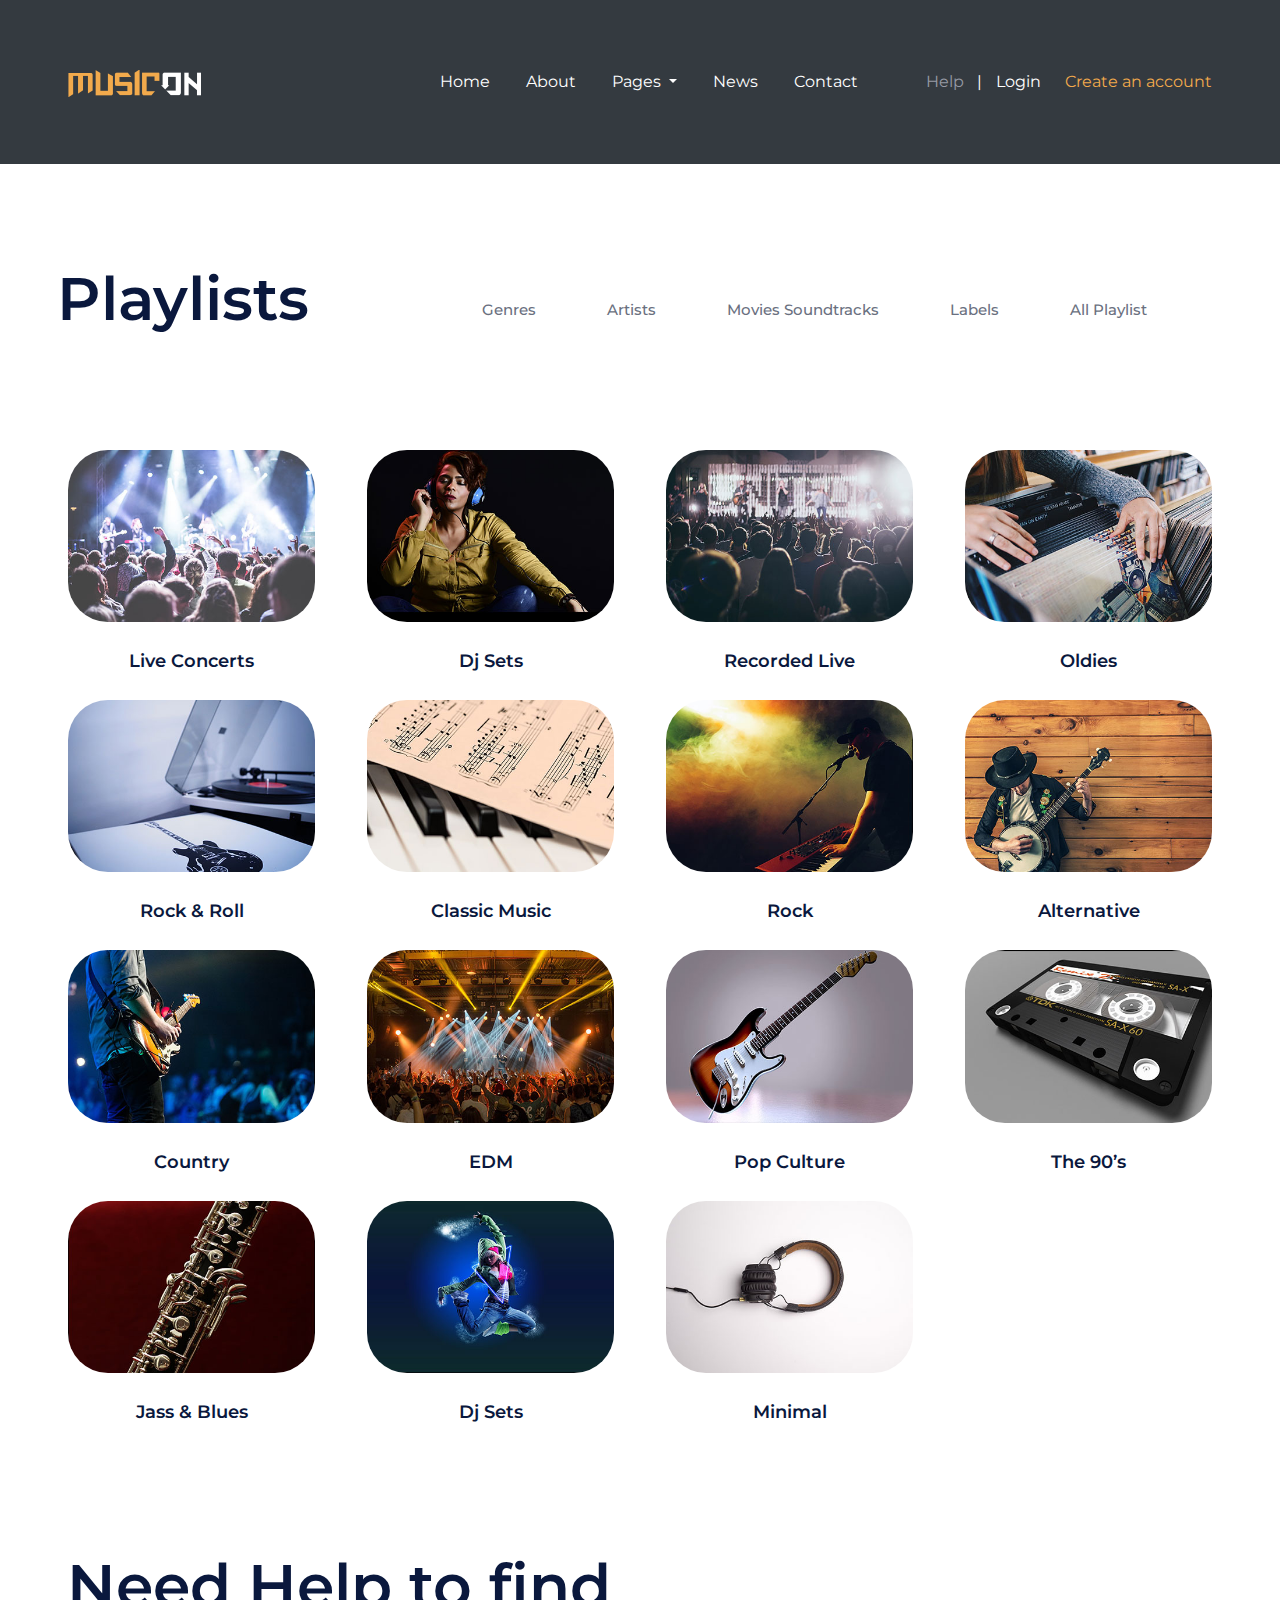
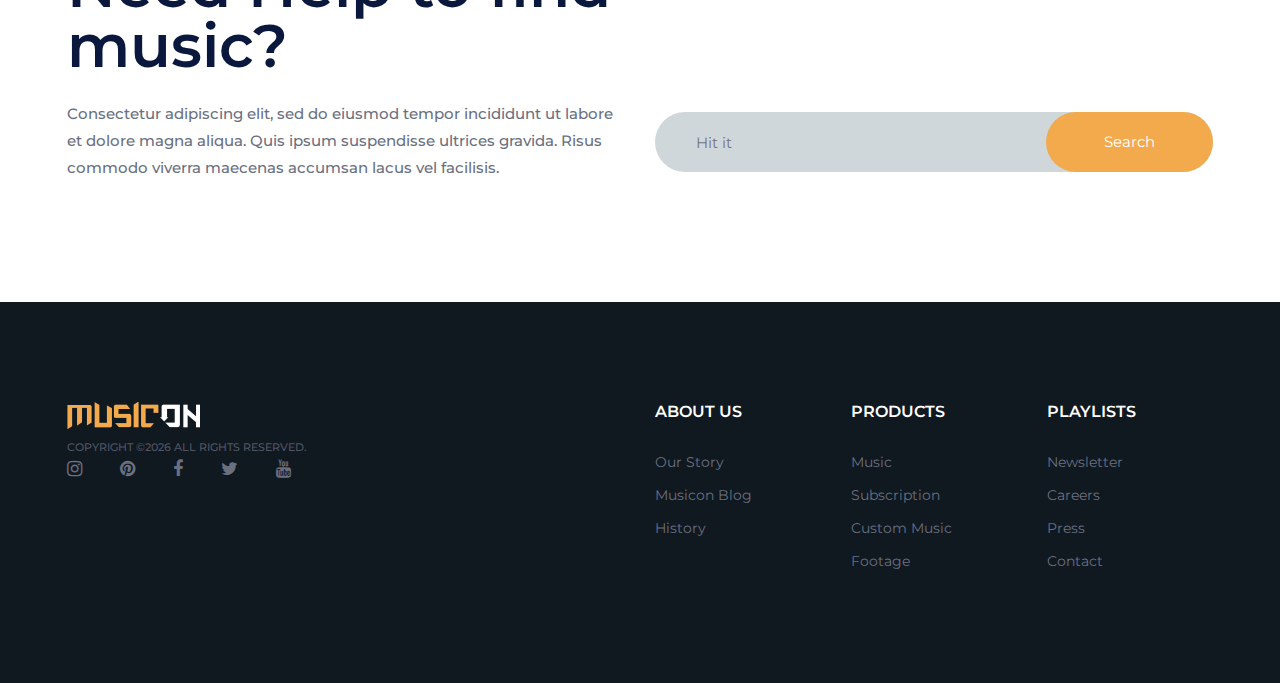
<file: Musicon/playlist.html>
<!DOCTYPE html>
<html lang="en" dir="ltr">
  <head>
    <meta charset="utf-8">
    <title>MusicOn</title>
    <meta name="viewport" content="width=device-width, initial-scale=1">
    <link href="https://fonts.googleapis.com/css?family=Montserrat:300,300i,400,400i,500,500i,600,600i,700,700i&display=swap" rel="stylesheet">
    <link rel="stylesheet" href="css/bootstrap.min.css"/>
  	<link rel="stylesheet" href="css/font-awesome.min.css"/>
    <link rel="stylesheet" href="css/style.css"/>
  </head>
  <body>
    <!-- Header section -->
    <header class="pt-2 pb-2 bg-dark">
      <nav class="navbar navbar-expand-md navbar-dark container">
        <a class="navbar-brand" href="index.html"><img src="img/logo.png" alt="Live Logo" class="live-logo"></a>
        <button class="navbar-toggler" type="button" data-toggle="collapse" data-target="#navbarSupportedContent"
          aria-controls="navbarSupportedContent" aria-expanded="false" aria-label="Toggle navigation">
          <span class="navbar-toggler-icon"></span>
        </button>

        <div class="collapse navbar-collapse navbar-toggleable-md" id="navbarSupportedContent">
          <ul class="navbar-nav ml-auto">
            <li class="nav-item">
              <a class="nav-link" href="index.html">Home</a>
            </li>
            <li class="nav-item ">
              <a class="nav-link" href="">About</a>
            </li>
            <li class="nav-item dropdown">
              <a class="nav-link dropdown-toggle" href="#" id="navbarDropdown" role="button" data-toggle="dropdown"
                aria-haspopup="true" aria-expanded="false">
                Pages
              </a>
              <div class="dropdown-menu" aria-labelledby="navbarDropdown">
                <a class="dropdown-item" href="#">Artiste</a>
                <a class="dropdown-item" href="blog.html">Blog</a>
                <a class="dropdown-item" href="category.html">Category</a>
                <a class="dropdown-item" href="contact.html">Contact</a>
                <a class="dropdown-item" href="playlist.html">Playlists</a>
              </div>
            </li>
            <li class="nav-item">
              <a class="nav-link" href="">News</a>
            </li>
            <li class="nav-item">
              <a class="nav-link" href="">Contact</a>
            </li>
          </ul>
          <div class="header-right">
            <a href="#" class="hr-btn">Help</a>
            <span>|</span>
            <div class="user-panel">
              <a href="" class="login">Login</a>
              <a href="" class="register">Create an account</a>
            </div>
        </div>
      </nav>
    </header>

    <!-- Header section end -->

    <!-- Playlist section -->
  	<section class="playlist-section spad">
  		<div class="container-fluid">
  			<div class="section-title">
  				<h2>Playlists</h2>
  			</div>
  			<div class="container">
  				<ul class="playlist-filter controls">
  					<li class="control" data-filter=".genres">Genres</li>
  					<li class="control" data-filter=".artists">Artists</li>
  					<li class="control" data-filter=".movies">Movies Soundtracks</li>
  					<li class="control" data-filter=".labels">Labels</li>
  					<li class="control" data-filter="all">All Playlist</li>
  				</ul>
  			</div>
  			<div class="clearfix"></div>
  			<div class="row playlist-area">
  				<div class="mix col-lg-3 col-md-4 col-sm-6 genres">
  					<div class="playlist-item">
  						<img src="img/playlist/1.jpg" alt="">
  						<h5>Live Concerts</h5>
  					</div>
  				</div>
  				<div class="mix col-lg-3 col-md-4 col-sm-6 artists">
  					<div class="playlist-item">
  						<img src="img/playlist/2.jpg" alt="">
  						<h5>Dj Sets</h5>
  					</div>
  				</div>
  				<div class="mix col-lg-3 col-md-4 col-sm-6 movies">
  					<div class="playlist-item">
  						<img src="img/playlist/3.jpg" alt="">
  						<h5>Recorded Live</h5>
  					</div>
  				</div>
  				<div class="mix col-lg-3 col-md-4 col-sm-6 labels">
  					<div class="playlist-item">
  						<img src="img/playlist/4.jpg" alt="">
  						<h5>Oldies</h5>
  					</div>
  				</div>
  				<div class="mix col-lg-3 col-md-4 col-sm-6 genres">
  					<div class="playlist-item">
  						<img src="img/playlist/5.jpg" alt="">
  						<h5>Rock & Roll</h5>
  					</div>
  				</div>
  				<div class="mix col-lg-3 col-md-4 col-sm-6 artists">
  					<div class="playlist-item">
  						<img src="img/playlist/6.jpg" alt="">
  						<h5>Classic Music</h5>
  					</div>
  				</div>
  				<div class="mix col-lg-3 col-md-4 col-sm-6 movies">
  					<div class="playlist-item">
  						<img src="img/playlist/7.jpg" alt="">
  						<h5>Rock</h5>
  					</div>
  				</div>
  				<div class="mix col-lg-3 col-md-4 col-sm-6 labels">
  					<div class="playlist-item">
  						<img src="img/playlist/8.jpg" alt="">
  						<h5>Alternative</h5>
  					</div>
  				</div>
  				<div class="mix col-lg-3 col-md-4 col-sm-6 genres">
  					<div class="playlist-item">
  						<img src="img/playlist/9.jpg" alt="">
  						<h5>Country</h5>
  					</div>
  				</div>
  				<div class="mix col-lg-3 col-md-4 col-sm-6 artists">
  					<div class="playlist-item">
  						<img src="img/playlist/10.jpg" alt="">
  						<h5>EDM</h5>
  					</div>
  				</div>
  				<div class="mix col-lg-3 col-md-4 col-sm-6 movies">
  					<div class="playlist-item">
  						<img src="img/playlist/11.jpg" alt="">
  						<h5>Pop Culture</h5>
  					</div>
  				</div>
  				<div class="mix col-lg-3 col-md-4 col-sm-6 labels">
  					<div class="playlist-item">
  						<img src="img/playlist/12.jpg" alt="">
  						<h5>The 90’s</h5>
  					</div>
  				</div>
  				<div class="mix col-lg-3 col-md-4 col-sm-6 genres">
  					<div class="playlist-item">
  						<img src="img/playlist/13.jpg" alt="">
  						<h5>Jass & Blues</h5>
  					</div>
  				</div>
  				<div class="mix col-lg-3 col-md-4 col-sm-6 artists">
  					<div class="playlist-item">
  						<img src="img/playlist/14.jpg" alt="">
  						<h5>Dj Sets</h5>
  					</div>
  				</div>
  				<div class="mix col-lg-3 col-md-4 col-sm-6 movies">
  					<div class="playlist-item">
  						<img src="img/playlist/15.jpg" alt="">
  						<h5>Minimal</h5>
  					</div>
  				</div>
  			</div>
  		</div>
  	</section>
  	<!-- Playlist section end -->

  	<!-- Help section end -->
  	<section class="help-section spad pt-0">
  		<div class="container">
  			<div class="row">
  				<div class="col-lg-6">
  					<div class="section-title mb-0 pb-4">
  						<h2>Need Help to find music? </h2>
  					</div>
  					<p>Consectetur adipiscing elit, sed do eiusmod tempor incididunt ut labore et dolore magna aliqua. Quis ipsum suspendisse ultrices gravida. Risus commodo viverra maecenas accumsan lacus vel facilisis. </p>
  				</div>
  				<div class="col-lg-6">
  					<div class="d-flex h-100 align-items-end">
  						<form class="search-form">
  							<input type="text" placeholder="Hit it">
  							<button>Search</button>
  						</form>
  					</div>
  				</div>
  			</div>
  		</div>
  	</section>
  	<!-- Help section end -->


    <!-- Footer section -->
    <footer class="footer-section">
      <div class="container">
        <div class="row">
          <div class="col-xl-6 col-lg-7 order-lg-2">
            <div class="row">
              <div class="col-sm-4">
                <div class="footer-widget">
                  <h2>About us</h2>
                  <ul>
                    <li><a href="">Our Story</a></li>
                    <li><a href="">Musicon Blog</a></li>
                    <li><a href="">History</a></li>
                  </ul>
                </div>
              </div>
              <div class="col-sm-4">
                <div class="footer-widget">
                  <h2>Products</h2>
                  <ul>
                    <li><a href="">Music</a></li>
                    <li><a href="">Subscription</a></li>
                    <li><a href="">Custom Music</a></li>
                    <li><a href="">Footage</a></li>
                  </ul>
                </div>
              </div>
              <div class="col-sm-4">
                <div class="footer-widget">
                  <h2>Playlists</h2>
                  <ul>
                    <li><a href="">Newsletter</a></li>
                    <li><a href="">Careers</a></li>
                    <li><a href="">Press</a></li>
                    <li><a href="">Contact</a></li>
                  </ul>
                </div>
              </div>
            </div>
          </div>
          <div class="col-xl-6 col-lg-5 order-lg-1">
            <img src="img/logo.png" alt="">
            <div class="copyright">
  Copyright &copy;<script>document.write(new Date().getFullYear());</script> All rights reserved.
            <div class="social-links">
              <a href=""><i class="fa fa-instagram"></i></a>
              <a href=""><i class="fa fa-pinterest"></i></a>
              <a href=""><i class="fa fa-facebook"></i></a>
              <a href=""><i class="fa fa-twitter"></i></a>
              <a href=""><i class="fa fa-youtube"></i></a>
            </div>
          </div>
        </div>
      </div>
    </footer>
    <!-- Footer section end -->
    <script src="js/jquery.min.js"></script>
    <script src="js/popper.min.js"></script>
    <script src="js/bootstrap.min.js"></script>
  </body>
</html>
</file>
<file: Musicon/css/style.css>
html,
body {
	height: 100%;
	font-family: "Montserrat", sans-serif;
	-webkit-font-smoothing: antialiased;
	font-smoothing: antialiased;
}
h1,
h2,
h3,
h4,
h5,
h6 {
	margin: 0;
	color: #0a183d;
	font-weight: 600;
	line-height: 1;
}

h1 {
	font-size: 70px;
}

h2 {
	font-size: 36px;
}

h3 {
	font-size: 30px;
}

h4 {
	font-size: 24px;
}

h5 {
	font-size: 18px;
}

h6 {
	font-size: 16px;
}

p {
	font-size: 15px;
	color: #6a7080;
	line-height: 1.8;
	font-weight: 500;
}

img {
	max-width: 100%;
}

.spad{
  padding-top: 105px;
  padding-bottom: 105px;
}

/*------------------
Header section
 ---------------------*/

.header-section {
	padding-left: 55px;
	padding-right: 72px;
	background: #08192d;
}

.header-right {
	float: right;
	padding: 44px 0;
	margin-left: 20px;
}

.header-right .hr-btn {
	display: inline-block;
	color: #979aa5;
}

.header-right .user-panel {
	display: inline-block;
}

.header-right .user-panel a {
	font-size: 16px;
	color: #ffffff;
	margin: 0 10px;
}

.header-right .user-panel .register {
	color: #f2aa4c;
	margin-right: 0;
}

.header-right span {
	color: #fff;
	display: inline-block;
	padding-left: 9px;
}

.main-menu {
	list-style: none;
	float: right;
}

.main-menu li {
	display: inline-block;
	position: relative;
}


.main-menu .sub-menu li {
	display: block;
}



ul.navbar-nav.ml-auto {
  align-items: center;
}

li.nav-item{
  display: block;
}

a.nav-link {
  display: block;
  font-size: 16px;
  color: #ffffff !important;
  padding: 44px 10px;
  margin: 10px;
}
.navbar-nav.ml-auto li a:hover {
	color: #f2aa4c !important;
}

.navbar-nav.ml-auto li:first-child a {
	margin-left: 0 !important;
}

.navbar-nav.ml-auto li:hover .dropdown-menu {
	visibility: visible;
	opacity: 1;
	margin-top: 0;
}

.navbar-nav.ml-auto .dropdown-menu {
	position: absolute;
	list-style: none;
	width: 220px;
	left: 60px;
	top: 100%;
	padding: 20px 0;
	visibility: hidden;
	opacity: 0;
	margin-top: 50px;
	background: #fff;
	z-index: 99;
	-webkit-transition: all 0.4s;
	transition: all 0.4s;
	-webkit-box-shadow: 2px 7px 20px rgba(0, 0, 0, 0.05);
	box-shadow: 2px 7px 20px rgba(0, 0, 0, 0.05)!important;
}

.navbar-nav.ml-auto .dropdown-menu li a:hover {
	color: #f2aa4c;
}


.hs-item {
	height: 724px;
	padding-bottom: 90px;
	display: -webkit-box;
	display: -ms-flexbox;
	display: flex;
	-webkit-box-align: center;
	-ms-flex-align: center;
	align-items: center;
	background: #101820;
}

.hs-item h2 {
	color: #fff;
	font-size: 70px;
	margin-bottom: 25px;
  top: 30px;
  position: relative;
  line-height: 0.9;
}

.hs-item h2 span {
	color: #F2AA4C;
}

.hs-item p {
	color: #ffffff;
	opacity: 0.6;
	margin-bottom: 50px;
  position: relative;
  top: 30px;
}

.hs-item .hs-text {
	padding-top: 90px;
	max-width: 475px;
}

.hs-item .site-btn {
	position: relative;
	margin-bottom: 20px;
}

.hs-item .sb-c2 {
	margin-left: 8px;
}

.site-btn button{
  border-radius: 50px;
  padding: 20px;
  background-color: #F2AA4C;
  border: none;
  color: white;
  margin-bottom: 20px;
}

.site-btn.sb-c2 button{
  background-color: #778899;
  color: white;
}

.intro-section p {
	margin-bottom: 35px;
	padding-top: 10px;
}

.section-title h2{
  font-size: 60px;
}

.how-section {
	background-color: #101820;
}

.how-item .hi-icon {
	position: relative;
	width: 57px;
	height: 57px;
	border-radius: 50%;
	background: #F2AA4C;
	margin-bottom: 25px;
}

.how-item .hi-icon img {
	position: absolute;
	right: -8px;
	bottom: 0;
  width: 50px;
}

.how-item h4 {
	margin-bottom: 25px;
  color:#fff;
}

.how-item p {
	font-weight: 400;
  color: #fff;
}


.concept-section p {
	padding-top: 5px;
}

.concept-item {
	text-align: center;
	padding-top: 35px;
}

.concept-item img {
	border-radius: 40px;
	margin-bottom: 15px;
}

/* --------------------
Subscription section
 -----------------------*/

.subscription-section {
	background: #101820;
}

.sub-text {
	padding-right: 15px;
}

.sub-text h2 {
	color: #fff;
	font-size: 60px;
	margin-bottom: 20px;
	font-weight: 500;
}

.sub-text h3 {
	color: #F2AA4C;
	margin-bottom: 30px;
	font-weight: 500;
}

.sub-text p {
	color: #fff;
	font-weight: 400;
	opacity: 0.6;
	margin-bottom: 40px;
}

.sub-list {
	list-style: none;
	background: #778899;
	padding: 70px 15px 50px 155px;
	border-radius: 42px;
}

.sub-list li {
	color: #ffffff;
	font-size: 18px;
	margin-bottom: 25px;
}

.sub-list li img {
	padding-right: 28px;
}

/* ----------------
Premium section
 -------------------*/

.premium-section p {
	margin-bottom: 50px;
}

.premium-item {
	text-align: center;
	padding-top: 35px;
}

.premium-item img {
	width: 190px;
	height: 190px;
	border-radius: 50%;
	margin-bottom: 40px;
}

.premium-item h4 {
	margin-bottom: 4px;
}

.premium-item p {
	margin-bottom: 0;
}

/* ----------------
Responsive
 -------------------*/

.footer-section {
	background: #101820;
	padding: 100px 0 85px;
}

.footer-widget {
	padding-top: 2px;
}

.footer-widget h2 {
	font-size: 16px;
	color: #fff;
	text-transform: uppercase;
	margin-bottom: 30px;
}

.footer-widget ul {
	list-style: none;
  padding: 0;
}

.footer-widget ul li a {
	display: inline-block;
	color: #6a7080;
	font-size: 14px;
	margin-bottom: 10px;
}

.copyright {
	font-size: 11px;
	text-transform: uppercase;
	font-weight: 500;
	color: #505565;
	padding: 10px 0 25px;
}

.social-links a {
	display: inline-block;
	color: #6a7080;
	font-size: 18px;
	margin-right: 35px;
}
/* ----------------
Blog page
 -------------------*/

.blog-item {
	margin-bottom: 90px;
}

.blog-item img {
	margin-bottom: 36px;
}

.blog-item .blog-date {
	font-size: 12px;
	font-weight: 600;
	color: #F2AA4C;
	margin-bottom: 24px;
}

.blog-item h3 {
	margin-bottom: 5px;
}

.blog-item .blog-meta {
	font-size: 12px;
	color: #e9e9e9;
	font-weight: 500;
	margin-bottom: 20px;
}

.blog-item .blog-meta a {
	color: #c3c4c9;
}

.blog-item p {
	font-size: 14px;
	margin-bottom: 0;
	line-height: 1.8;
}

.site-pagination a {
	color: #6a7080;
	font-size: 14px;
	display: inline-block;
	margin-right: 5px;
	font-weight: 500;
}

.site-pagination a:hover,
.site-pagination a.active {
	color: #3c455f;
}

/* ----------------
Contact page
 -------------------*/

.map {
	height: 100%;
	background: #ddd;
}

.map iframe {
	position: absolute;
	width: 100%;
	height: 100%;
	left: 0;
	top: 0;
}

.contact-warp {
	padding: 100px 53px 104px 78px;
}

.contact-warp p {
	padding-top: 40px;
	margin-bottom: 50px;
}

.contact-warp ul {
	margin-bottom: 90px;
	list-style: none;
}

.contact-warp ul li {
	font-size: 14px;
	color: #0a183d;
	font-size: 14px;
	margin-bottom: 15px;
	font-weight: 500;
}

.contact-from input,
.contact-from textarea {
	width: 100%;
	height: 57px;
	padding: 0 38px;
	border: none;
	border-radius: 20px;
	font-size: 14px;
	font-weight: 500;
	margin-bottom: 14px;
	color: #6a7080;
	background: #f5f6fa;
}

.contact-from textarea {
	resize: none;
	padding: 24px 38px 10px;
	height: 177px;
	margin-bottom: 57px;
}
button.site-btn{
	border-radius: 50px;
	padding: 20px;
	background-color: #F2AA4C;
	border: none;
	color: white;
	margin-bottom: 20px;
}

/* ----------------
Playlist page
 -------------------*/

.playlist-section {
	padding: 105px 42px;
}

.playlist-section .section-title {
	float: left;
}

.playlist-filter {
	text-align: right;
	padding-top: 20px;
	margin-bottom: 100px;
}

.playlist-filter li {
	display: inline-block;
	font-size: 15px;
	font-weight: 500;
	color: #6a7080;
	padding: 10px 6px 16px;
	margin-right: 55px;
	margin-bottom: 10px;
	border-bottom: 2px solid transparent;
	cursor: pointer;
}

/*.playlist-filter li.mixitup-control-active {
	border-bottom: 2px solid #F2AA4C;
}*/

.playlist-filter li:hover{
	border-bottom: 2px solid #F2AA4C;
}

.playlist-item {
	text-align: center;
	padding: 0 11px;
	margin-bottom: 30px;
}

.playlist-item img {
	min-width: 100%;
	border-radius: 40px;
	margin-bottom: 30px;
}

.search-form {
	position: relative;
	width: 100%;
	margin-bottom: 25px;
}

.search-form input {
	width: 100%;
	height: 60px;
	padding-left: 41px;
	padding-right: 175px;
	border: none;
	border-radius: 80px;
	font-size: 15px;
	background: #d0d7db;
}

.search-form button {
	position: absolute;
	height: 60px;
	min-width: 167px;
	right: 0;
	top: 0;
	border: none;
	border-radius: 80px;
	color: #fff;
	font-size: 15px;
	background: #F2AA4C;
}


/* ----------------
Responsive
 -------------------*/

@media (min-width: 1200px) {
	.container {
		max-width: 1176px;
	}
}

/* Medium screen : 992px. */

@media only screen and (min-width: 1200px) and (max-width: 1360px) {
	.header-right {
		margin-left: 50px;
	}
	.main-menu li a {
		margin-left: 25px;
	}
	.main-menu .sub-menu {
		left: 25px;
	}
}

/* Medium screen : 992px. */

@media only screen and (min-width: 992px) and (max-width: 1199px) {
	.header-section {
		padding-left: 15px;
		padding-right: 20px;
	}
	.header-right {
		margin-left: 20px;
	}
	.main-menu li a {
		margin-left: 15px;
	}
	.main-menu .sub-menu {
		left: 15px;
	}
	.hr-img img {
		min-width: 500px;
		position: relative;
	}
	.sub-list {
		padding: 70px 15px 50px 90px;
	}
	.category-section .section-title,
	.playlist-section .section-title {
		float: none;
	}
	.category-links,
	.playlist-filter {
		text-align: left;
	}
	.playlist-item {
		padding: 0;
	}
	.player-box {
		padding: 70px 80px 80px;
	}
	.similar-song {
		margin-bottom: 70px;
	}
	.artist-details img {
		float: none;
		margin-bottom: 30px;
	}
	.contact-warp {
		padding: 100px 15px 60px 40px;
	}
	.category-item {
		margin: 0;
	}
	.category-section {
		padding: 100px 0;
	}
}

/* Tablet :768px. */

@media only screen and (min-width: 768px) and (max-width: 991px) {
	.hr-img {
		display: none;
	}
  .hs-img{
    width: 60%;
    position: relative;
    top: 20px;
  }

	.main-menu {
		display: none;
	}
	.header-right {
		display: none;
	}
	.header-right-warp .header-right {
		display: block;
		float: none;
		padding: 0 0 24px;
		margin-left: 0;
	}
	.header-right-warp .header-right span {
		display: none;
	}
	.header-right-warp .header-right .user-panel {
		display: block;
		padding-left: 26px;
	}
	.header-right-warp .header-right .user-panel a {
		display: inline-block;
		padding: 0;
		margin: 0;
	}
	.header-right-warp .header-right .user-panel a:hover {
		background: transparent;
	}
	.header-right-warp .header-right .user-panel .login {
		padding-right: 10px;
	}
	.sub-text {
		margin-bottom: 50px;
	}
	.footer-widget {
		margin-bottom: 40px;
	}
	.category-section .section-title,
	.playlist-section .section-title {
		float: none;
	}
	.category-links,
	.playlist-filter {
		text-align: left;
	}
	.playlist-item {
		padding: 0;
	}
	.player-box {
		display: block;
		padding: 77px 90px 100px;
	}
	.wave-player-warp {
		width: 100%;
	}
	.wave-player-warp .songs-links {
		text-align: center;
		padding-top: 0;
		margin-bottom: 40px;
	}
	.tarck-thumb-warp {
		width: 100%;
	}
	.tarck-thumb-warp .tarck-thumb {
		margin: 0 auto;
	}
	.wave-player-info,
	.wavePlayer_controls {
		text-align: center;
	}
	.similar-song {
		margin-bottom: 60px;
	}
	.playlist-section,
	.category-section {
		padding: 100px 0;
	}
	.playlist-section .container,
	.category-section .container {
		max-width: 100%;
	}
	.category-item {
		margin: 0;
	}
	.category-item .ci-link {
		top: 26px;
		bottom: auto;
	}
	.category-item .ci-text {
		position: absolute;
		bottom: 10px;
		left: 20px;
	}
	.map {
		height: 450px;
	}
	.song-details-box ul {
		max-width: 100%;
	}
	.search-form {
		margin-top: 40px;
	}
}

/* Large Mobile :480px. */

@media only screen and (max-width: 767px) {
	.hr-img {
		display: none;
	}

	.main-menu {
		display: none;
	}
	.header-right {
		display: none;
	}
	.header-right-warp .header-right {
		display: block;
		float: none;
		padding: 0 0 24px;
		margin-left: 0;
	}
	.header-right-warp .header-right span {
		display: none;
	}
	.header-right-warp .header-right .user-panel {
		display: block;
		padding-left: 26px;
	}
	.header-right-warp .header-right .user-panel a {
		display: inline-block;
		padding: 0;
		margin: 0;
	}
	.header-right-warp .header-right .user-panel a:hover {
		background: transparent;
	}
	.header-right-warp .header-right .user-panel .login {
		padding-right: 10px;
	}
	.sub-list {
		padding: 60px 15px 50px 30px;
	}
	.sub-text {
		margin-bottom: 50px;
	}
	.footer-widget {
		margin-bottom: 40px;
	}
	.category-section .section-title,
	.playlist-section .section-title {
		float: none;
	}
	.category-links,
	.playlist-filter {
		text-align: left;
	}
	.playlist-filter li,
	.category-links a {
		margin-right: 15px;
	}
	.playlist-item {
		padding: 0;
	}
	.playlist-section {
		padding: 100px 0;
	}
	.artist-details img {
		float: none;
		margin-bottom: 30px;
	}
	.player-box {
		display: block;
	}
	.wave-player-warp {
		width: 100%;
	}
	.wave-player-warp .songs-links {
		text-align: center;
		padding-top: 0;
		margin-bottom: 40px;
	}
	.tarck-thumb-warp {
		width: 100%;
	}
	.tarck-thumb-warp .tarck-thumb {
		margin: 0 auto;
	}
	.wave-player-info,
	.wavePlayer_controls {
		text-align: center;
	}
	.player-box {
		padding: 75px 40px 80px;
	}
	.similar-song {
		margin-bottom: 60px;
	}
	.songs-details-section {
		padding: 100px 0px 50px;
	}
	.similar-songs-section,
	.playlist-section {
		padding: 100px 0;
	}
	.similar-songs-section .container,
	.playlist-section .container {
		max-width: 100%;
	}
	.category-section {
		padding: 105px 0;
	}
	.category-section .container {
		max-width: 100%;
	}
	.header-section {
		padding: 0 15px;
	}
	.category-item {
		margin: 0 0 30px;
	}
	.map {
		height: 450px;
	}
	.contact-warp {
		padding: 100px 40px;
	}
	.songs-links {
		text-align: left;
		padding-top: 40px;
	}
	.song-details-box ul {
		max-width: 100%;
	}
	.search-form {
		margin-top: 40px;
	}
}

/* Small Mobile :320px. */

@media only screen and (max-width: 479px) {
	.section-title h2,
	.hs-item h2,
	.sub-text h2 {
		font-size: 36px;
	}
	.wave-player-info h2 {
		font-size: 24px;
	}
	.header-section {
		padding: 0;
	}
	.player-box {
		padding: 40px;
	}
	.contact-warp {
		padding: 100px 15px;
	}
	.category-item .ci-link {
		top: 26px;
		bottom: auto;
	}
	.category-item .ci-text {
		position: absolute;
		bottom: 10px;
		left: 20px;
	}
	.single_player_container .jp-interface {
		display: block;
	}
	.song-details-box .player_controls_box,
	.player_controls_box {
		width: 100%;
	}
	.song-details-box .player_bars,
	.player_bars {
		width: 100%;
	}
	.song-details-box .jp-duration {
		bottom: -19px;
	}
	.jp-duration {
		bottom: -31px;
	}
	.song-details-box .song-item {
		margin-bottom: 40px;
	}
	.player-section,
	.player-box {
		padding: 15px;
	}
	.social-links a {
		margin-right: 20px;
	}
	.search-form {
		text-align: center;
	}
	.search-form input {
		padding-right: 41px;
	}
	.search-form button {
		position: relative;
		margin-top: 20px;
	}
}
</file>
